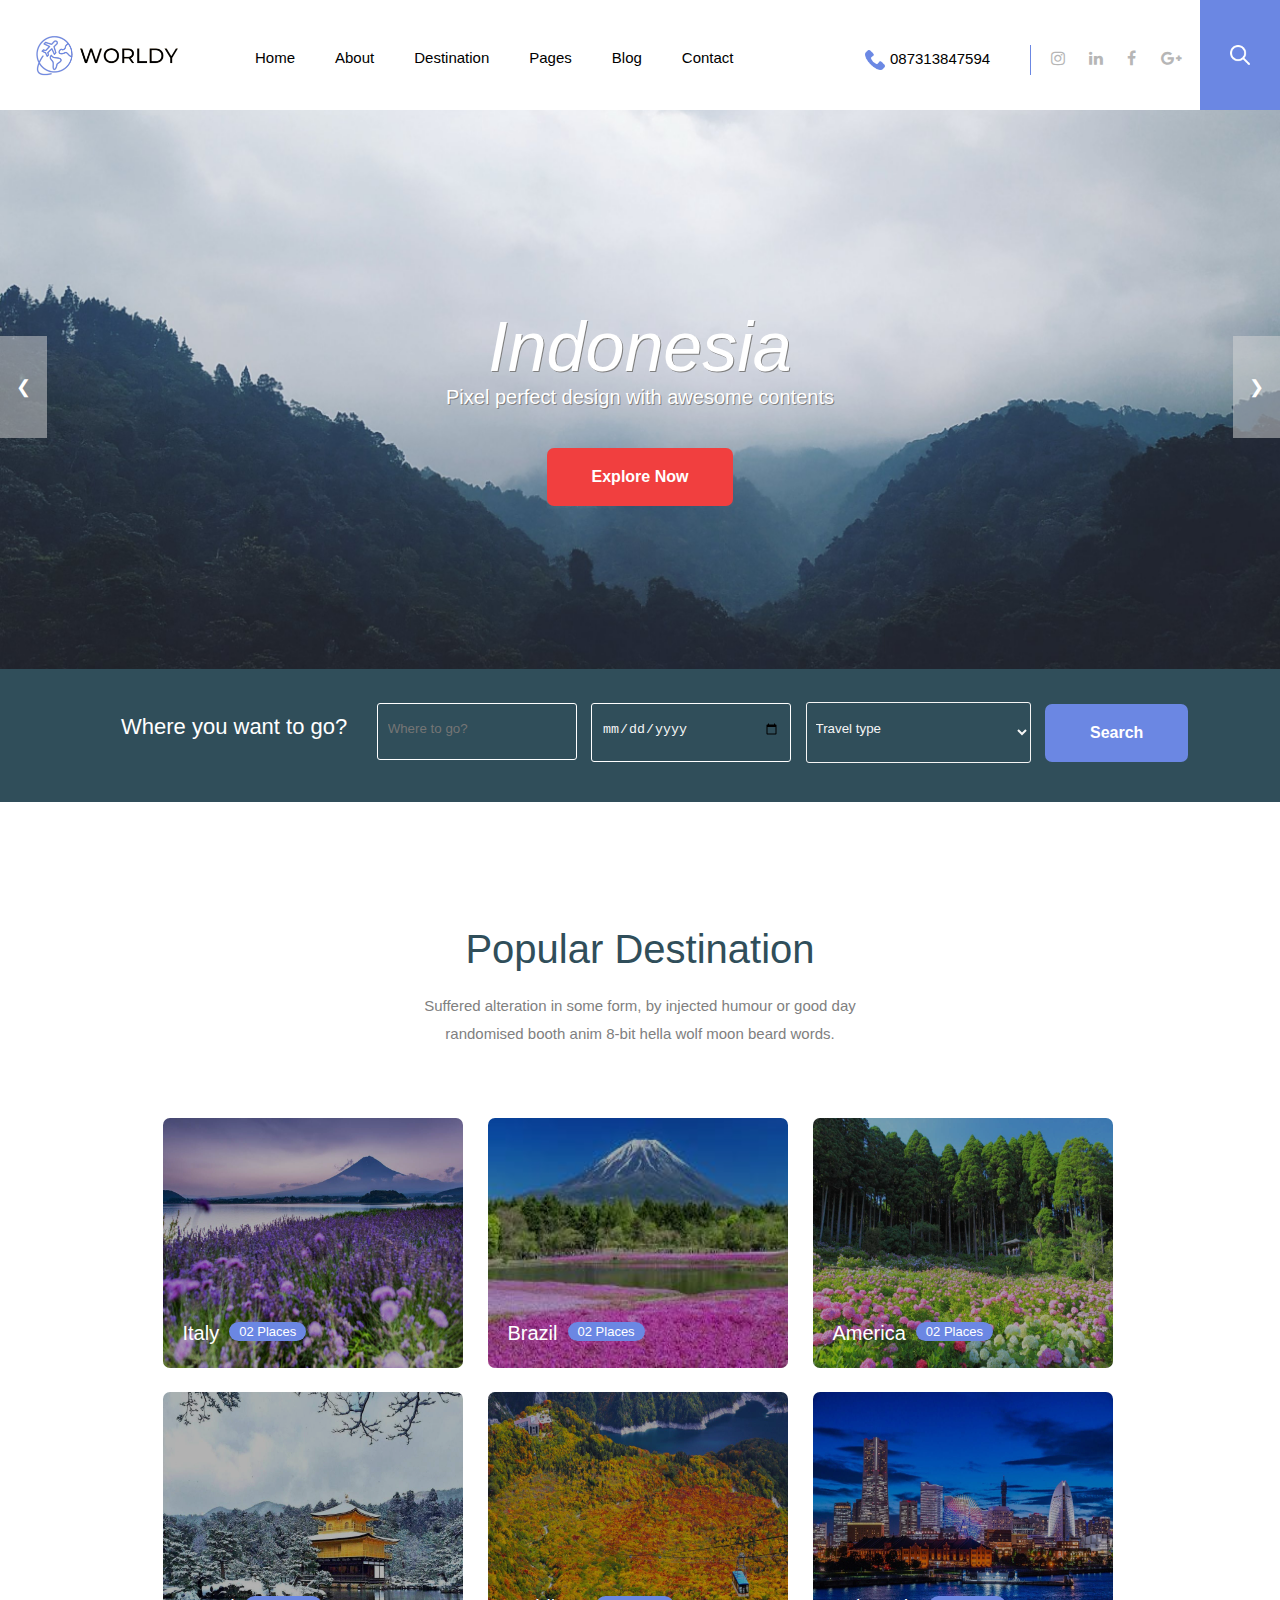
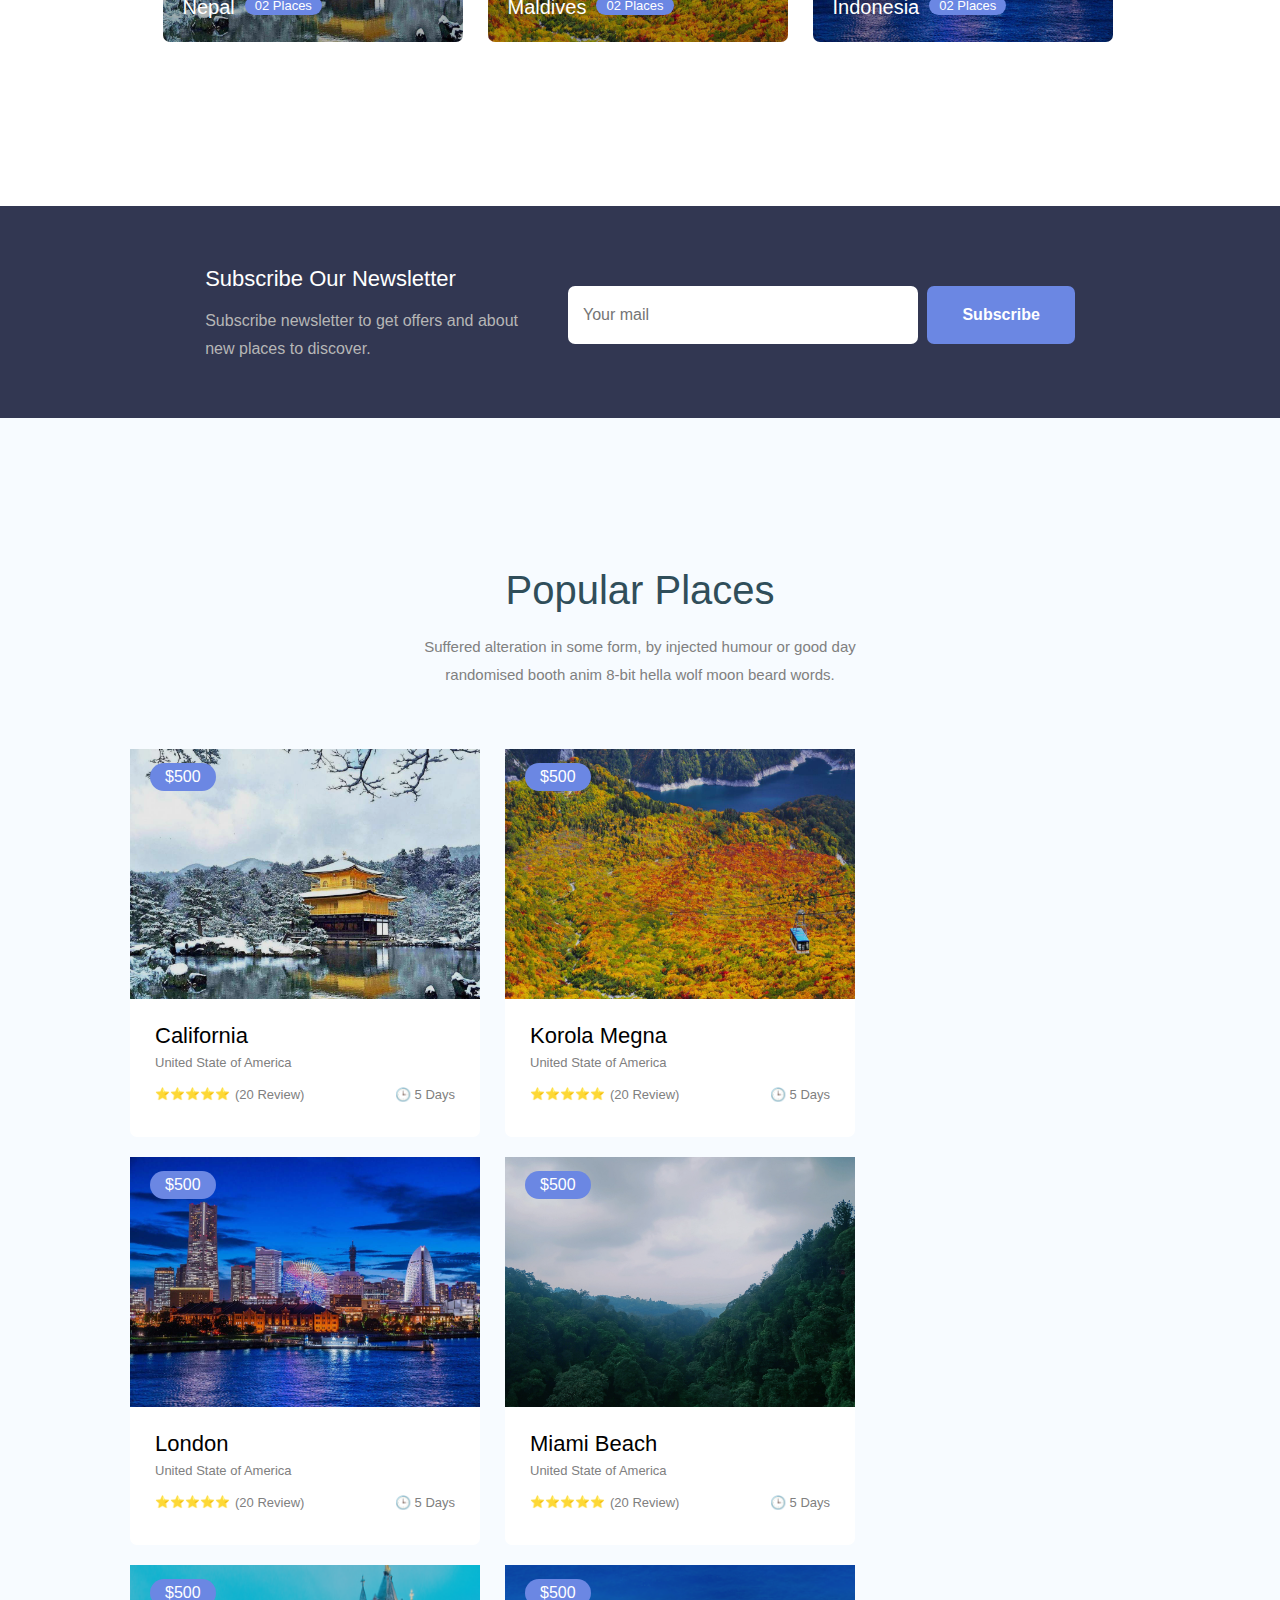
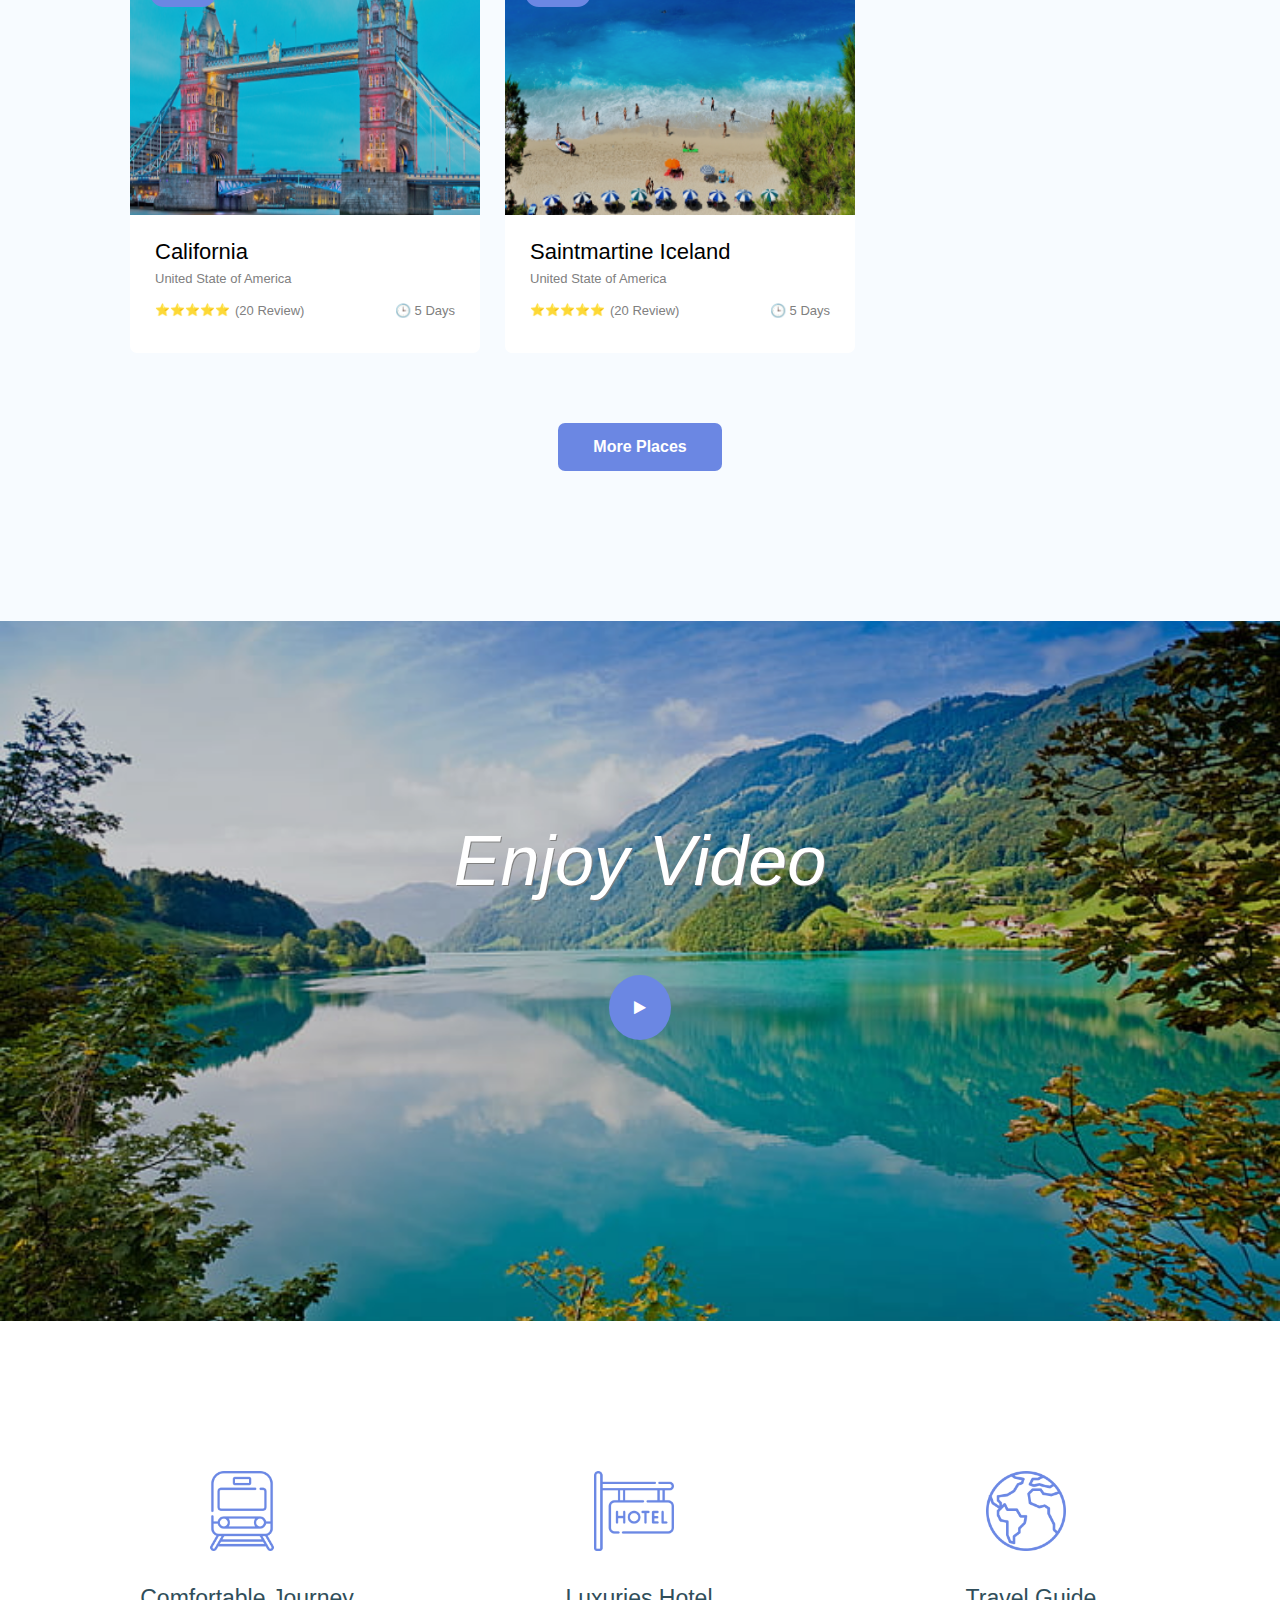
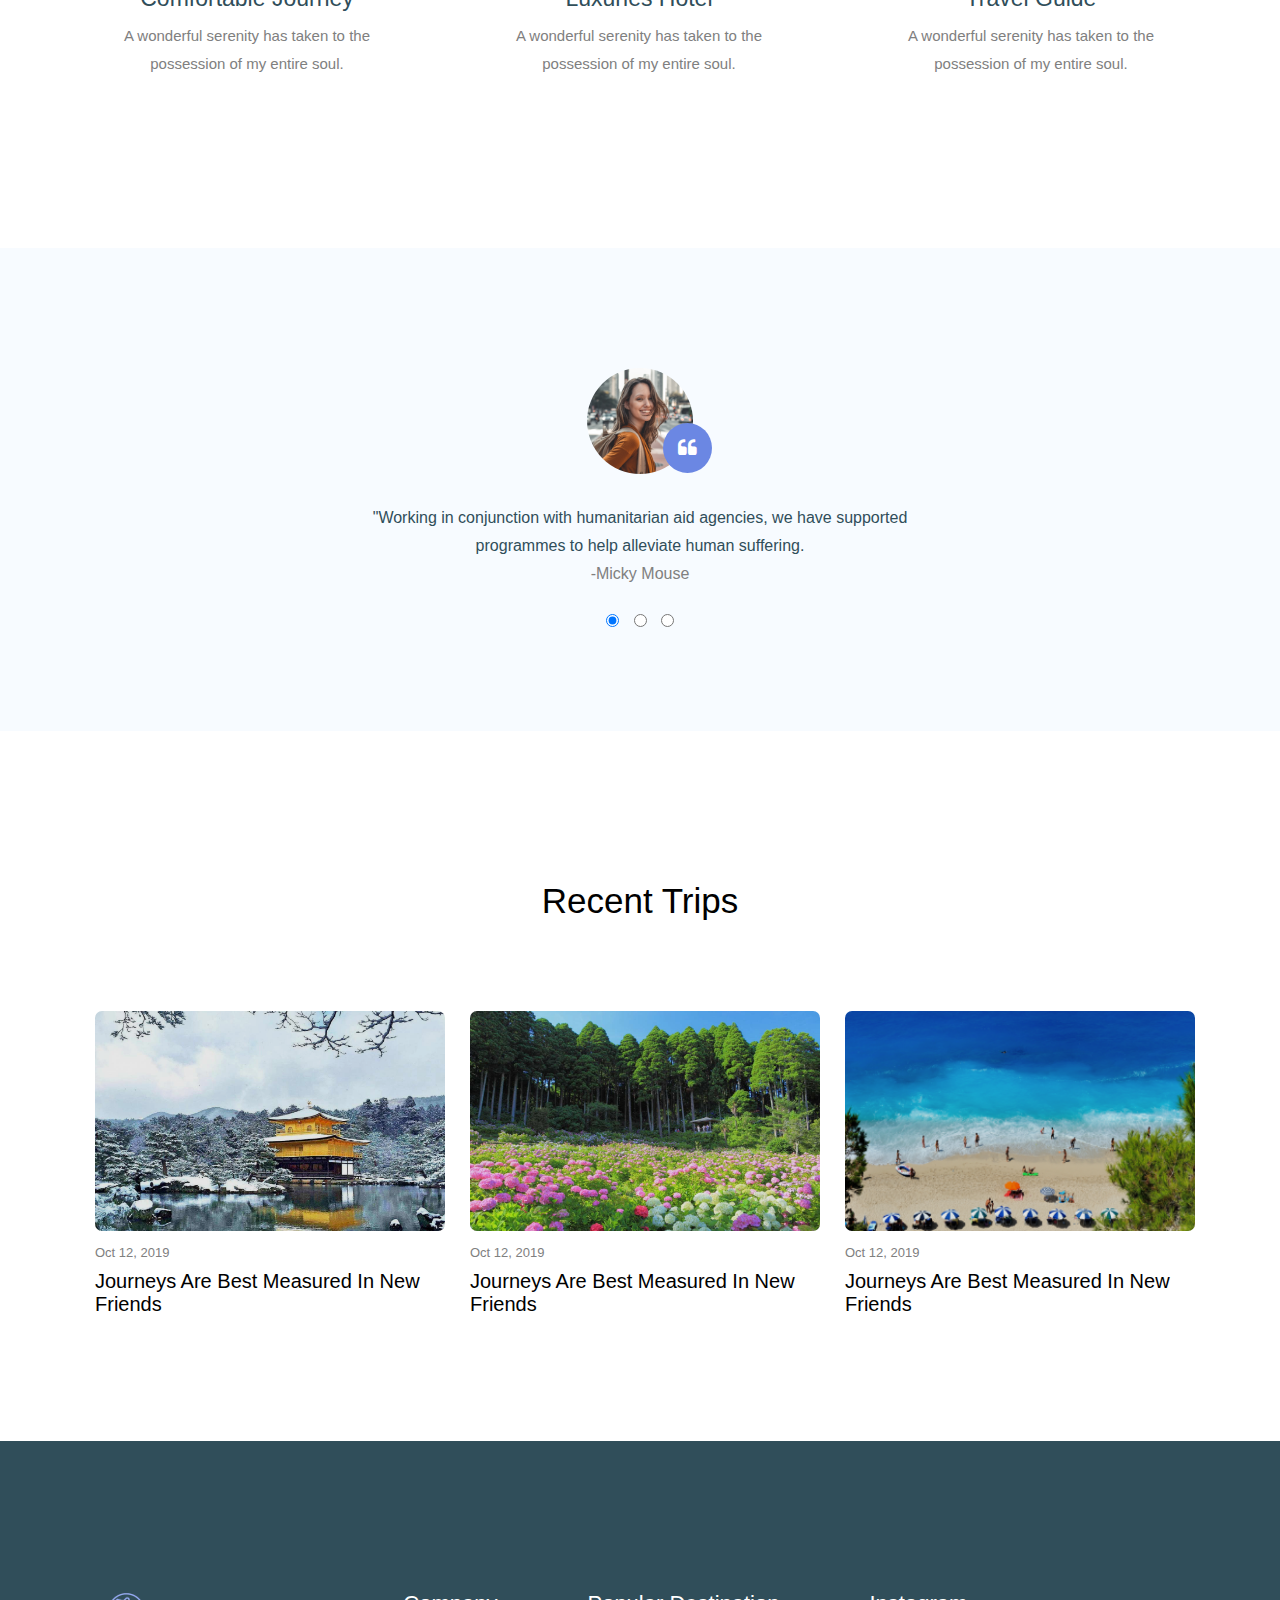
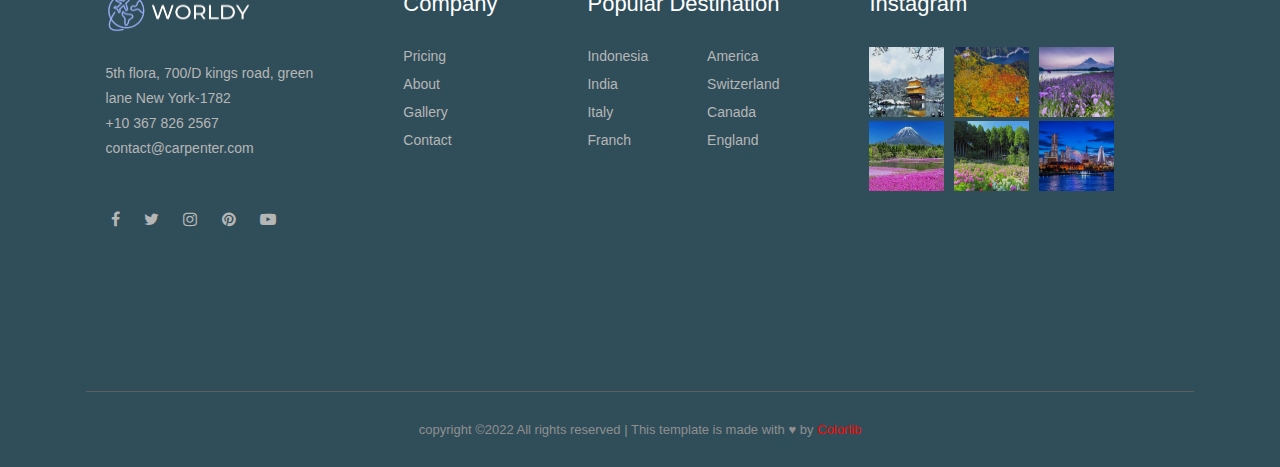
<file: index.html>
<!DOCTYPE html>
<html lang="en">
<head>
    <meta charset="UTF-8">
    <meta http-equiv="X-UA-Compatible" content="IE=edge">
    <meta name="viewport" content="width=device-width, initial-scale=1.0">
    <title>WORLDY</title>
    <link href="img/worldylogo.png" rel="shortcut icon">
    <link href="css/index.css" rel="stylesheet" type="text/css">
    <link href="css/contact.css" rel="stylesheet" type="text/css">
    <link href="css/blog.css" rel="stylesheet" type="text/css">
    <link href="https://cdnjs.cloudflare.com/ajax/libs/font-awesome/4.7.0/css/font-awesome.min.css" rel="stylesheet" type="text/css">
</head>
<body>
    <div class="container">
        <header>
            <div class="headergambar">
                <a href="#"><img src="img/worldy1.png"></a>
            </div>
            <div class="headermenu">
                <menu>
                    <ul>
                        <li><a href="index.html">Home</a></li>
                        <li><a href="#">About</a></li>
                        <li><a href="#">Destination</a></li>	
                        <li><a href="#">Pages</a>
                            <ul>
                                <li><a href="#">Destination Details</a></li>
                                <li><a href="#">Elements</a></li>
                            </ul>
                        </li>
                        <li><a href="#">Blog</a>
                            <ul>
                                <li><a href="blog.html">Blog</a></li>
                                <li><a href="#">Single-Blog</a></li>
                            </ul>
                        </li>
                        <li><a href="contact.html">Contact</a></li>
                    </ul>
                </menu>
            </div>
            <div class="headerkanan">
                <div class="nomor">
                    <img src="img/phone-call.png"><p>087313847594</p>
                </div>
                <div class="sosmed">
                    <a class="fa fa-instagram" href="#"></a>
                    <a class="fa fa-linkedin" href="#"></a>
                    <a class="fa fa-facebook" href="#"></a>
                    <a class="fa fa-google-plus" href="#"></a>
                </div>
            </div>
            <div class="search">
                <a href="#"><img src="img/search.png"></a>
            </div>
        </header>

        <div class="slider">
            <div class="isi-slider">
                <div class="imgslide fade">
                        <div class="nama-gambar">Indonesia</div>
                        <div class="keterangan-gambar">Pixel perfect design with awesome contents</div>
                        <img src="img/switzerland.jpg">
                    <div class="tombolslide">
                        <button type="button" name="">Explore Now</button>
                    </div>
                </div>

                <a class="prev">&#10094;</a>
                <a class="next">&#10095;</a>
            </div>
        </div>

        <div class="form1">
            <div class="isi-form1">
                <div class="nama">
                    <label for="dimana">Where you want to go?</label>
                </div>
                <div class="isi">
                    <input type="text" class="inputtext" id="dimana" placeholder="Where to go?" name="">
                </div>
                <div class="tanggal">
                    <input type="date" class="inputdate" id="dimana" placeholder="Date" name="">
                </div>
                <div class="pilihan">
                    <select>
                        <option>Travel type</option>
                        <option>Some option</option>
                        <option>Another option</option>
                    </select>
                </div>
                <div class="tombol">
                    <button type="button" name="">Search</button>
                </div> 
            </div>
        </div>

        <div class="box1">
            <div class="isi-box1">
                <span>Popular Destination</span>
                <p>Suffered alteration in some form, by injected humour or good day <br>
                    randomised booth anim 8-bit hella wolf moon beard words.</p>
            </div>
        </div>

        <div class="imggallery1">
            <div class="isi-imggallery1">
                <div class="foto">
                    <img src="img/gambar1.jpg">
                    <div class="teks">
                        <div class="judul"><span>Italy</span></div>
                        <div class="nomor"><span>02 Places</span></div>
                    </div>
                </div>

                <div class="foto">
                    <img src="img/gambar2.jpg">
                    <div class="teks">
                        <div class="judul"><span>Brazil</span></div>
                        <div class="nomor"><span>02 Places</span></div>
                    </div>
                </div>
               
                <div class="foto">
                    <img src="img/gambar3.jpg">
                    <div class="teks">
                        <div class="judul"><span>America</span></div>
                        <div class="nomor"><span>02 Places</span></div>
                    </div>
                </div>

                <div class="foto">
                    <img src="img/gambar4.jpg">
                    <div class="teks">
                        <div class="judul"><span>Nepal</span></div>
                        <div class="nomor"><span>02 Places</span></div>
                    </div>
                </div>

                <div class="foto">
                    <img src="img/gambar5.jpg">
                    <div class="teks">
                        <div class="judul"><span>Maldives</span></div>
                        <div class="nomor"><span>02 Places</span></div>
                    </div>
                </div>

                <div class="foto">
                    <img src="img/gambar6.jpg">
                    <div class="teks">
                        <div class="judul"><span>Indonesia</span></div>
                        <div class="nomor"><span>02 Places</span></div>
                    </div>
                </div>  
                
            </div>
        </div>

        <div class="form2">
            <div class="isi-form2">
                <div class="kiri">
                    <span>Subscribe Our Newsletter</span>
                    <p>Subscribe newsletter to get offers and about <br>
                        new places to discover.</p>
                </div>
                <div class="kanan">
                    <input type="text" class="inputtext" id="email" placeholder="Your mail" name="">
                    <a href="#"><button type="button" name="">Subscribe</button></a>
                </div>
            </div>
        </div>

        <div class="article-tengah">
            <div class="box2">
                <div class="isi-box2">
                    <span>Popular Places</span>
                    <p>Suffered alteration in some form, by injected humour or good day <br>
                        randomised booth anim 8-bit hella wolf moon beard words.</p>
                </div>
            </div>

            <div class="imggallery2">
                <div class="isi-imggallery2">
                    <div class="kotak">
                        <div class="foto">
                            <img src="img/gambar4.jpg">
                            <div class="harga"><div class="a">$500</div></div>
                            <div class="isi-teks">
                                <div class="judul">California</div>
                                <div class="keterangan">United State of America</div>
                                <div class="review">
                                    <span name="bintang">&#11088;&#11088;&#11088;&#11088;&#11088;</span>
                                    <p>(20 Review)</p>
                                    <span name="hari">🕒  5 Days</span>   
                                </div>
                            </div>
                        </div>
                    </div>

                    <div class="kotak">
                        <div class="foto">
                            <img src="img/gambar5.jpg">
                            <div class="harga"><div class="a">$500</div></div>
                            <div class="isi-teks">
                                <div class="judul">Korola Megna</div>
                                <div class="keterangan">United State of America</div>
                                <div class="review">
                                    <span name="bintang">&#11088;&#11088;&#11088;&#11088;&#11088;</span>
                                    <p>(20 Review)</p>
                                    <span name="hari">🕒  5 Days</span>   
                                </div>
                            </div>
                        </div>
                    </div>

                    <div class="kotak">
                        <div class="foto">
                            <img src="img/gambar6.jpg">
                            <div class="harga"><div class="a">$500</div></div>
                            <div class="isi-teks">
                                <div class="judul">London</div>
                                <div class="keterangan">United State of America</div>
                                <div class="review">
                                    <span name="bintang">&#11088;&#11088;&#11088;&#11088;&#11088;</span>
                                    <p>(20 Review)</p>
                                    <span name="hari">🕒  5 Days</span>   
                                </div>
                            </div>
                        </div>
                    </div>

                    <div class="kotak">
                        <div class="foto">
                            <img src="img/indonesia.jpg">
                            <div class="harga"><div class="a">$500</div></div>
                            <div class="isi-teks">
                                <div class="judul">Miami Beach</div>
                                <div class="keterangan">United State of America</div>
                                <div class="review">
                                    <span name="bintang">&#11088;&#11088;&#11088;&#11088;&#11088;</span>
                                    <p>(20 Review)</p>
                                    <span name="hari">🕒  5 Days</span>   
                                </div>
                            </div>
                        </div>
                    </div>

                    <div class="kotak">
                        <div class="foto">
                            <img src="img/gambar8.png">
                            <div class="harga"><div class="a">$500</div></div>
                            <div class="isi-teks">
                                <div class="judul">California</div>
                                <div class="keterangan">United State of America</div>
                                <div class="review">
                                    <span name="bintang">&#11088;&#11088;&#11088;&#11088;&#11088;</span>
                                    <p>(20 Review)</p>
                                    <span name="hari">🕒  5 Days</span>   
                                </div>
                            </div>
                        </div>
                    </div>

                    <div class="kotak">
                        <div class="foto">
                            <img src="img/gambar9.png">
                            <div class="harga"><div class="a">$500</div></div>
                            <div class="isi-teks">
                                <div class="judul">Saintmartine Iceland</div>
                                <div class="keterangan">United State of America</div>
                                <div class="review">
                                    <span name="bintang">&#11088;&#11088;&#11088;&#11088;&#11088;</span>
                                    <p>(20 Review)</p>
                                    <span name="hari">🕒  5 Days</span>   
                                </div>
                            </div>
                        </div>
                    </div>
                </div>
            </div>

            <div class="tombol">
                <a href="#"><button type="button" name="">More Places</button></a>
            </div>
        </div>

        <div class="video">
            <div class="isi-video">
                <div class="background">
                    <img src="img/air.jpg">
                </div>
                <div class="tombol">
                    <a target="_blank" href="https://youtu.be/f59dDEk57i0"><i class="fa fa-play"></i></a>
                </div>
                <div class="nama-gambar">Enjoy Video</div>
            </div>
        </div>

        <div class="tiga-gambar">
            <div class="isi-tiga-gambar">

                <div class="kotak">
                    <div class="gambar">
                        <img src="img/train.png">
                    </div>
                    <div class="tulisan">
                        <div class="isi-tulisan">
                            <span>Comfortable Journey</span>
                            <p>A wonderful serenity has taken to the possession of my entire soul.</p>
                        </div>
                    </div>
                </div>

                <div class="kotak">
                    <div class="gambar">
                        <img src="img/hotel.png">
                    </div>
                    <div class="tulisan">
                        <div class="isi-tulisan">
                            <span>Luxuries Hotel</span>
                            <p>A wonderful serenity has taken to the possession of my entire soul.</p>
                        </div>
                    </div>
                </div>

                <div class="kotak">
                    <div class="gambar">
                        <img src="img/worldwide.png">
                    </div>
                    <div class="tulisan">
                        <div class="isi-tulisan">
                            <span>Travel Guide</span>
                            <p>A wonderful serenity has taken to the possession of my entire soul.</p>
                        </div>
                    </div>
                </div>

            </div>
        </div>

        <div class="slider2">
            <div class="isi-slider2">
                <div class="slider">
                    <div class="slides">
                        <div class="kotak">
                            <div class="isi-kotak">
                                <div class="profile">
                                    <img src="img/orang.png">
                                    <div class="petik">
                                        <i class="fa fa-quote-left"></i>
                                    </div>
                                </div>
                                <div class="teks">
                                    <p>"Working in conjunction with humanitarian aid agencies, we have supported<br>
                                        programmes to help alleviate human suffering.</p>
                                </div>
                                <div class="autor">
                                    <p>-Micky Mouse</p>
                                </div>
                            </div>
                        </div>
                    </div>
                    <div class="tombol">
                        <div class="isi-tombol">
                            <input type="radio" name="choose" class="choose_1" checked>
                            <input type="radio" name="choose" class="choose_2">
                            <input type="radio" name="choose" class="choose_3">
                        </div>
                    </div>
                </div>
            </div>
        </div>

        <div class="recent-trips">
            <p>Recent Trips</p>
        </div>

        <div class="article-bawah">
                <div class="isi-article-bawah">

                    <div class="kotak">
                        <div class="foto">
                            <img src="img/gambar4.jpg">
                            <div class="isi-teks">
                                <div class="tanggal"><div class="a">Oct 12, 2019</div></div>
                                <div class="judul">Journeys Are Best Measured In New Friends</div>
                            </div>
                        </div>
                    </div>

                    <div class="kotak">
                        <div class="foto">
                            <img src="img/gambar3.jpg">
                            <div class="isi-teks">
                                <div class="tanggal"><div class="a">Oct 12, 2019</div></div>
                                <div class="judul">Journeys Are Best Measured In New Friends</div>
                            </div>
                        </div>
                    </div>

                    <div class="kotak">
                        <div class="foto">
                            <img src="img/gambar9.png">
                            <div class="isi-teks">
                                <div class="tanggal"><div class="a">Oct 12, 2019</div></div>
                                <div class="judul">Journeys Are Best Measured In New Friends</div>
                            </div>
                        </div>
                    </div>
           </div>
        </div>

        <div class="footer">
            <div class="isi-footer">
                <div class="footer-atas">
                   <div class="isi">
                    <div class="kol1">
                        <div class="atas">
                            <a href="#"><img src="img/worldy2.png"></a>
                        </div>
                        <div class="tengah">
                            <p>
                                5th flora, 700/D kings road, green<br>
                                lane New York-1782<br>
                                <a href="#">+10 367 826 2567</a><br>
                                <a href="#">contact@carpenter.com</a><br>
                            </p>
                        </div>
                        <div class="bawah">
                            <a class="fa fa-facebook" href="#"></a>
                            <a class="fa fa-twitter" href="#"></a>
                            <a class="fa fa-instagram" href="#"></a>
                            <a class="fa fa-pinterest" href="#"></a>
                            <a class="fa fa-youtube-play" href="#"></a>
                        </div>
                    </div>

                    <div class="kol2">
                        <p class="judul">Company</p>
                        <div class="list">
                            <ul>
                                <li><a href="#">Pricing</a></li>
                                <li><a href="#">About</a></li>
                                <li><a href="#">Gallery</a></li>
                                <li><a href="#">Contact</a></li>
                            </ul>
                        </div>
                    </div>

                    <div class="kol3">
                        <p class="judul">Popular Destination</p>
                        <div class="kiri">
                            <div class="list">
                                <ul>
                                    <li><a href="#">Indonesia</a></li>
                                    <li><a href="#">India</a></li>
                                    <li><a href="#">Italy</a></li>
                                    <li><a href="#">Franch</a></li>
                                </ul>
                            </div>
                        </div>
                        <div class="kanan">
                            <div class="list">
                                <ul>
                                    <li><a href="#">America</a></li>
                                    <li><a href="#">Switzerland</a></li>
                                    <li><a href="#">Canada</a></li>
                                    <li><a href="#">England</a></li>
                                </ul>
                            </div>
                        </div>
                    </div>

                    <div class="kol4">
                        <p class="judul">Instagram</p>
                        <div class="imggallery">
                            <div class="foto">
                               <img src="img/gambar4.jpg">    
                            </div>                   
   
                            <div class="foto">
                               <img src="img/gambar5.jpg">    
                            </div>                   

                            <div class="foto">
                               <img src="img/gambar1.jpg">    
                            </div>                   

                            <div class="foto">
                               <img src="img/gambar2.jpg">    
                            </div> 
                            
                            <div class="foto">
                                <img src="img/gambar3.jpg">    
                             </div>  

                             <div class="foto">
                                <img src="img/gambar6.jpg">    
                             </div>  
                        </div>
                    </div>  
                   </div>
                </div>
            </div>
        </div>
        <div class="footer-bawah">
            <div class="copyright">
                <p>copyright &copy;2022 All rights reserved | This template is made with ♥ by <font color="#FA7070;">Colorlib</font></p>
            </div>
        </div>

    </div> <!--tutup container-->
</body>
</html>
</file>
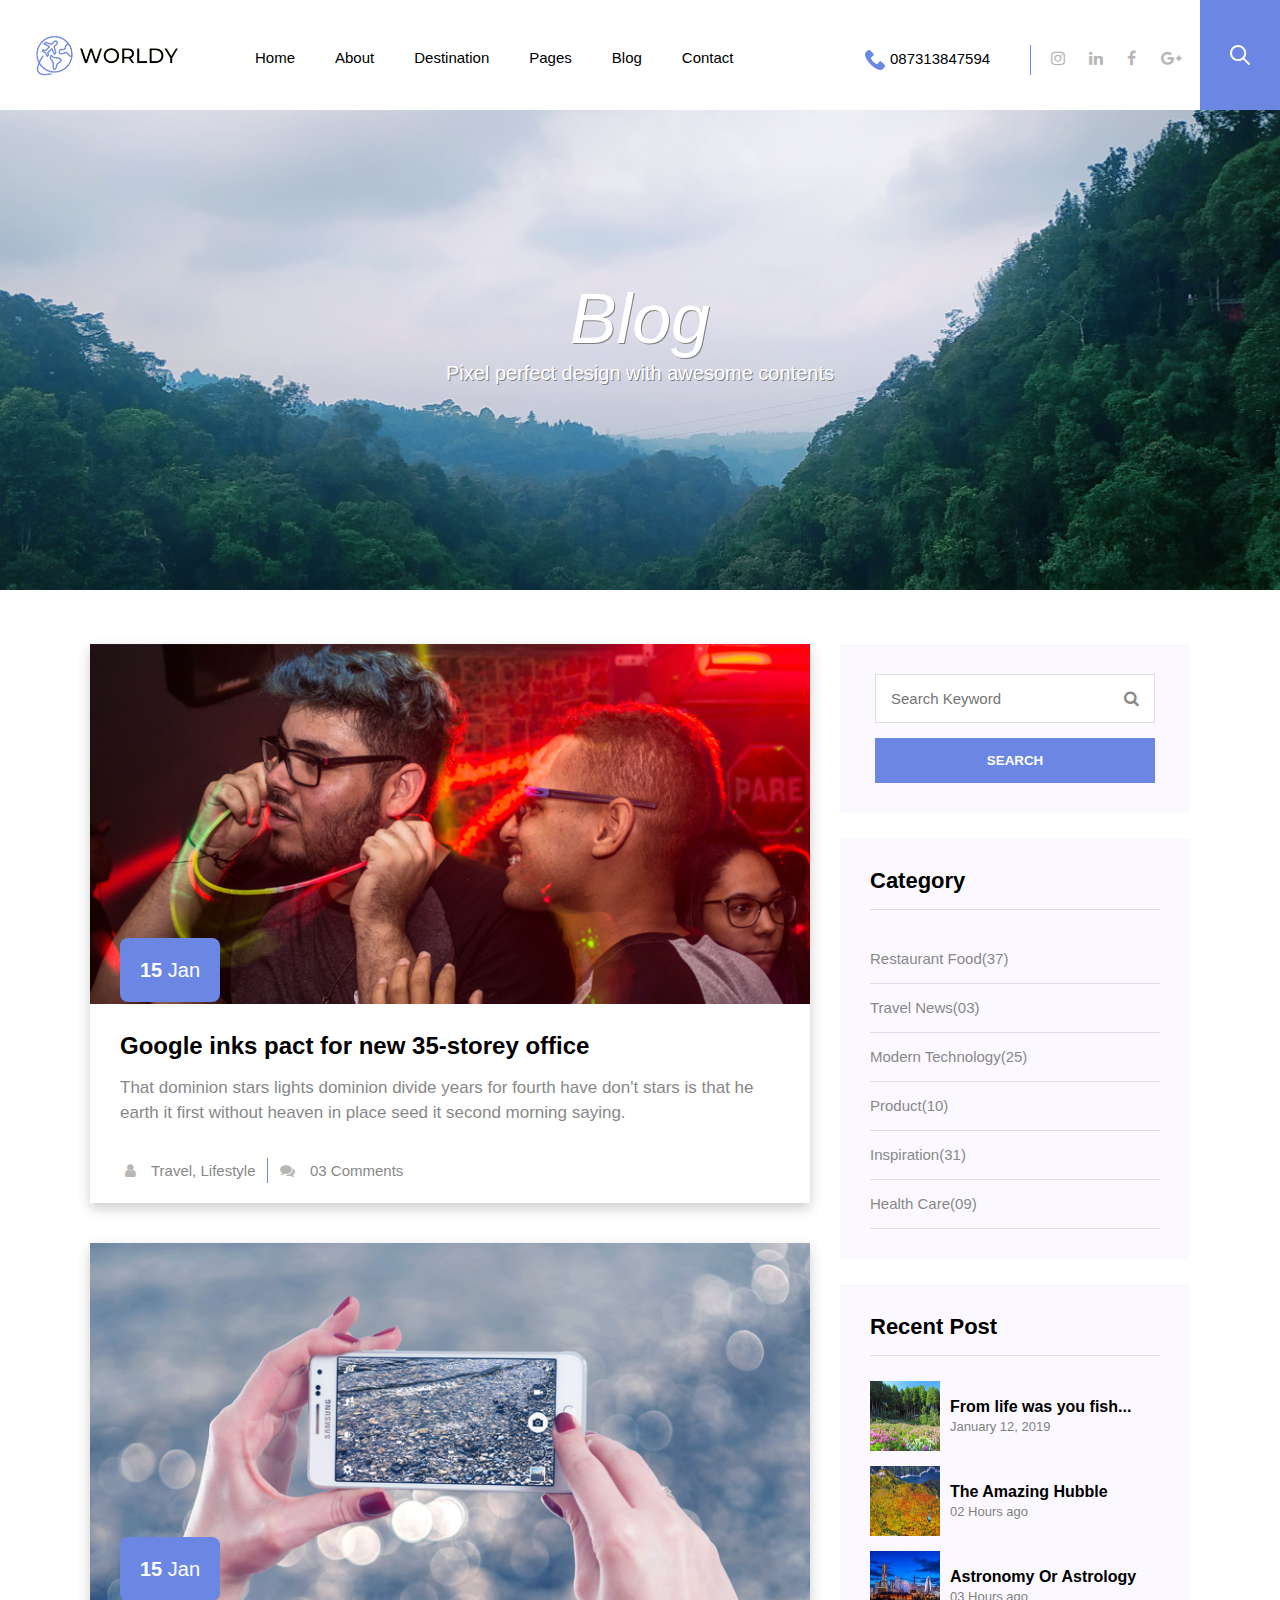
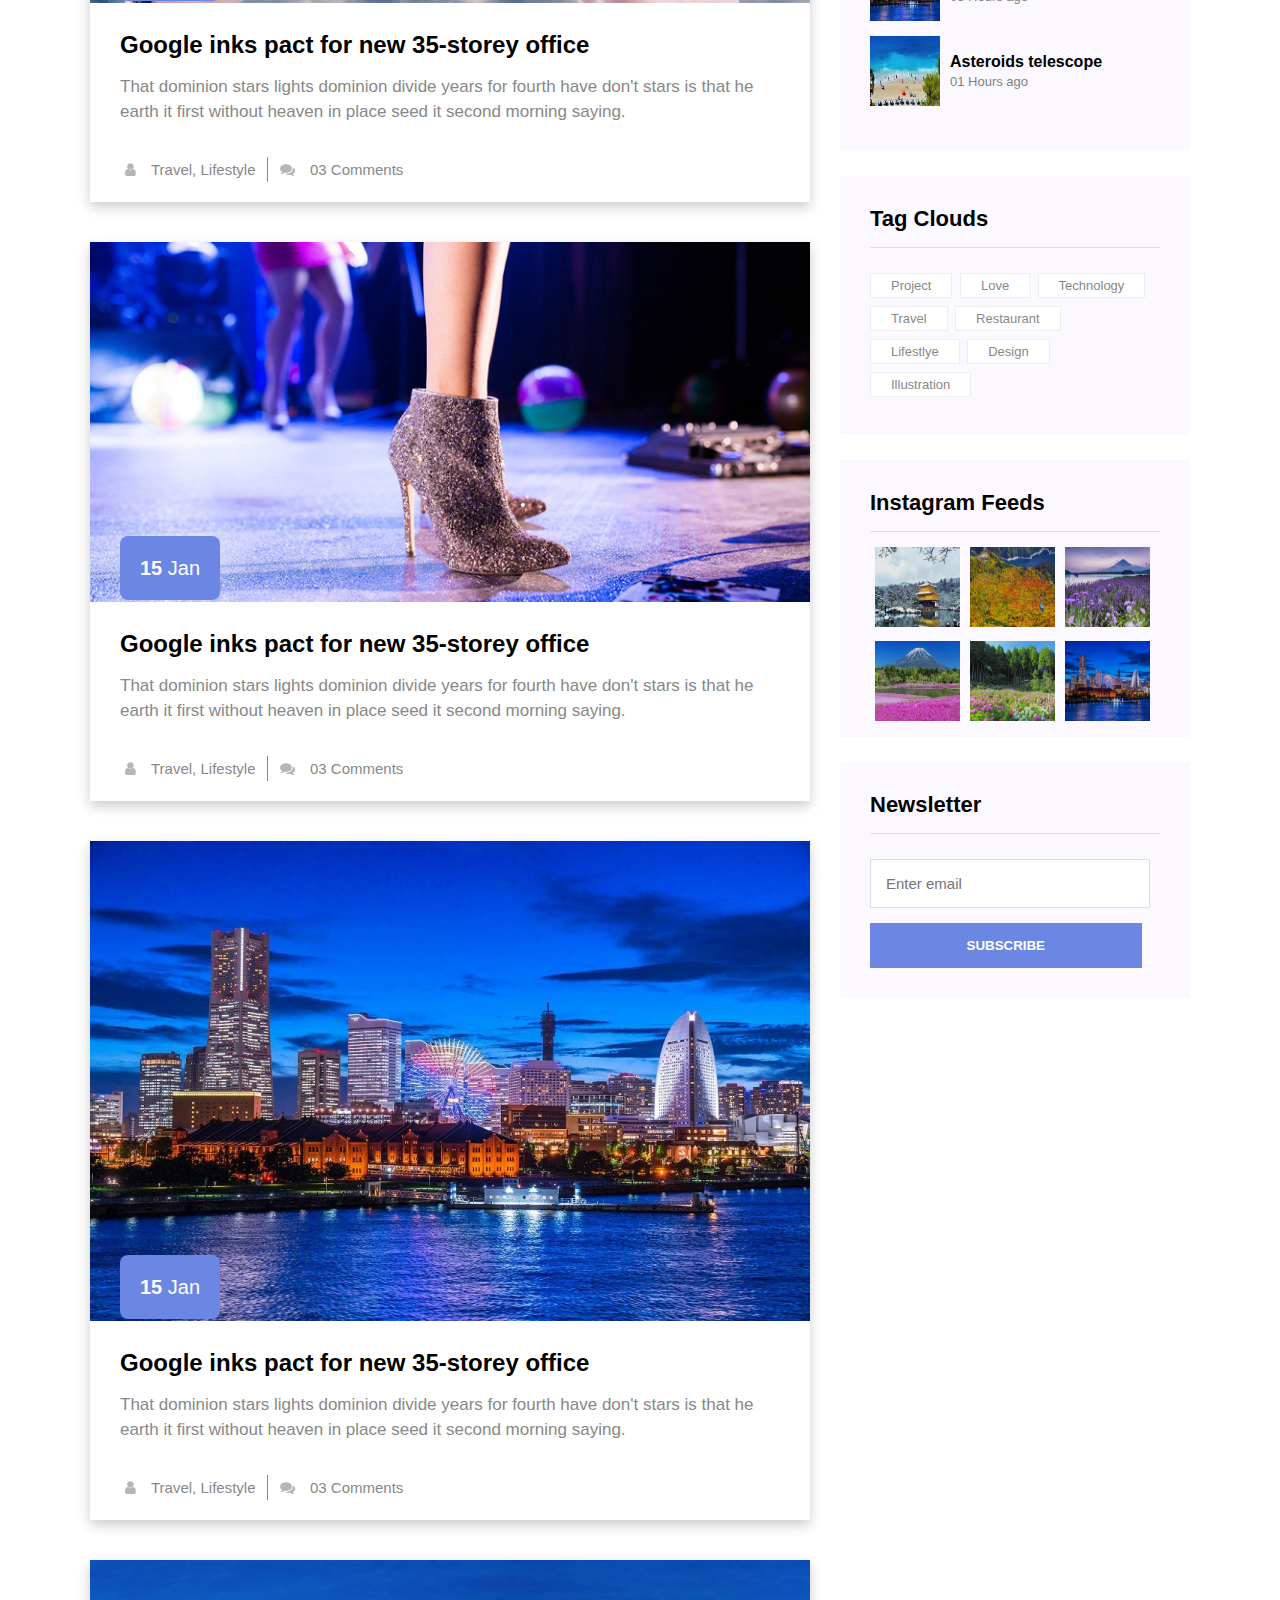
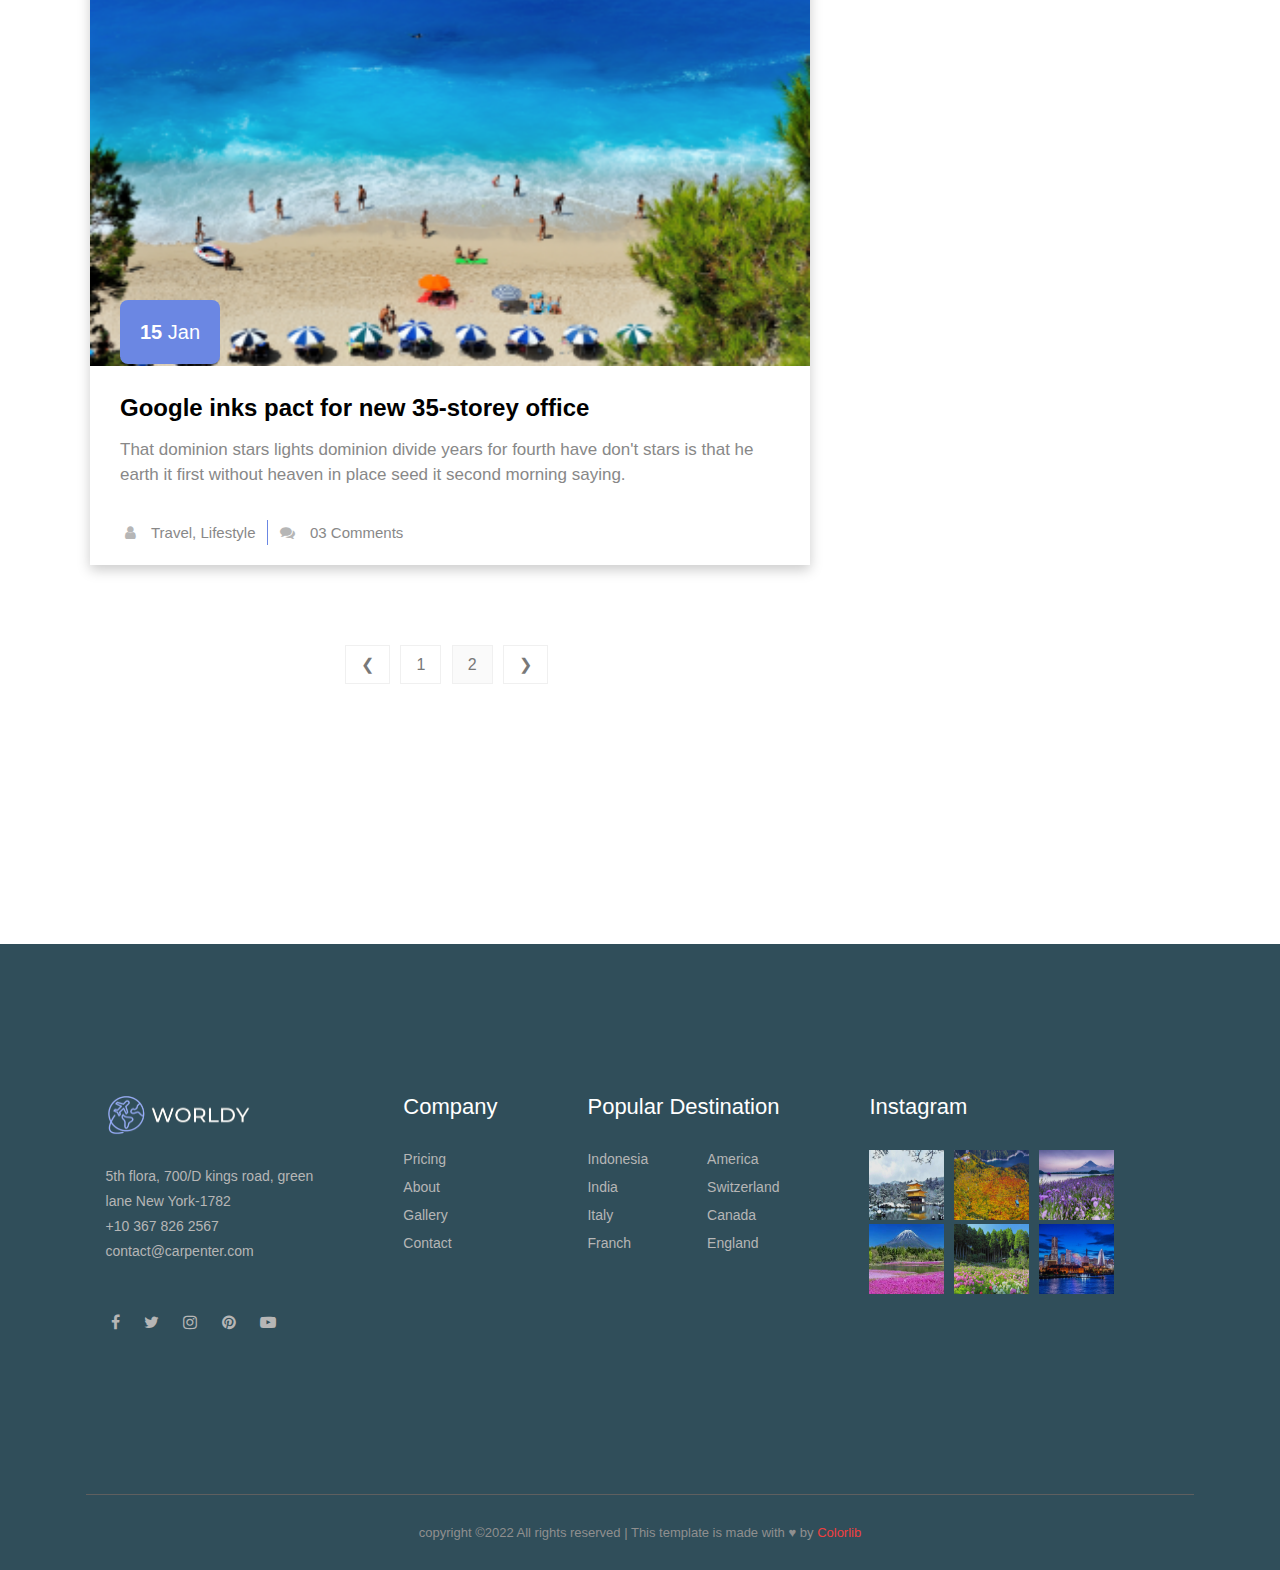
<file: blog.html>
<!DOCTYPE html>
<html lang="en">
<head>
    <meta charset="UTF-8">
    <meta http-equiv="X-UA-Compatible" content="IE=edge">
    <meta name="viewport" content="width=device-width, initial-scale=1.0">
    <title>WORLDY</title>
    <link href="img/worldylogo.png" rel="shortcut icon">
    <link href="css/index.css" rel="stylesheet" type="text/css">
    <link href="css/contact.css" rel="stylesheet" type="text/css">
    <link href="css/blog.css" rel="stylesheet" type="text/css">
    <link href="https://cdnjs.cloudflare.com/ajax/libs/font-awesome/4.7.0/css/font-awesome.min.css" rel="stylesheet" type="text/css">
</head>
<body>
    <div class="container">
        <header>
            <div class="headergambar">
                <a href="#"><img src="img/worldy1.png"></a>
            </div>
            <div class="headermenu">
                <menu>
                    <ul>
                        <li><a href="index.html">Home</a></li>
                        <li><a href="#">About</a></li>
                        <li><a href="#">Destination</a></li>	
                        <li><a href="#">Pages</a>
                            <ul>
                                <li><a href="#">Destination Details</a></li>
                                <li><a href="#">Elements</a></li>
                            </ul>
                        </li>
                        <li><a href="#">Blog</a>
                            <ul>
                                <li><a href="blog.html">Blog</a></li>
                                <li><a href="#">Single-Blog</a></li>
                            </ul>
                        </li>
                        <li><a href="contact.html">Contact</a></li>
                    </ul>
                </menu>
            </div>
            <div class="headerkanan">
                <div class="nomor">
                    <img src="img/phone-call.png"><p>087313847594</p>
                </div>
                <div class="sosmed">
                    <a class="fa fa-instagram" href="#"></a>
                    <a class="fa fa-linkedin" href="#"></a>
                    <a class="fa fa-facebook" href="#"></a>
                    <a class="fa fa-google-plus" href="#"></a>
                </div>
            </div>
            <div class="search">
                <a href="#"><img src="img/search.png"></a>
            </div>
        </header>

        <div class="con-slider">
            <div class="isi-slider">
                <div class="imgslide fade">
                    <div class="nama-gambar">Blog</div>
                    <div class="keterangan-gambar">Pixel perfect design with awesome contents</div>
                    <img src="img/indonesia.jpg">
                </div>
            </div>
        </div>

        <div class="konten">
            <div class="isi-konten">
                <div class="kiri">
                    <div class="isi-kiri">

                        <div class="kotak">
                            <img src="img/blog1.png">
                            <div class="tanggal">
                                <a href="#"><b>15</b> Jan</a>
                            </div>
                            <div class="teks">
                                <div class="atas">
                                    <h2>Google inks pact for new 35-storey office</h2>
                                    <p>That dominion stars lights dominion divide years for fourth have don't stars is that he<br> 
                                        earth it first without heaven in place seed it second morning saying.</p>
                                </div>
                                <div class="bawah">
                                    <div class="kiribawah">
                                        <i class="fa fa-user"></i>
                                        <p class="teks-kiri"> Travel, Lifestyle</p>
                                    </div>
                                    <div class="kananbawah">
                                        <i class="fa fa-comments"></i>
                                        <p class="teks-kanan"> 03 Comments</p>
                                    </div>
                                </div>
                            </div>

                        </div>

                        <div class="kotak">
                            <img src="img/blog2.png">
                            <div class="tanggal">
                                <a href="#"><b>15</b> Jan</a>
                            </div>
                            <div class="teks">
                                <div class="atas">
                                    <h2>Google inks pact for new 35-storey office</h2>
                                    <p>That dominion stars lights dominion divide years for fourth have don't stars is that he<br> 
                                        earth it first without heaven in place seed it second morning saying.</p>
                                </div>
                                <div class="bawah">
                                    <div class="kiribawah">
                                        <i class="fa fa-user"></i>
                                        <p class="teks-kiri"> Travel, Lifestyle</p>
                                    </div>
                                    <div class="kananbawah">
                                        <i class="fa fa-comments"></i>
                                        <p class="teks-kanan"> 03 Comments</p>
                                    </div>
                                </div>
                            </div>

                        </div>

                        <div class="kotak">
                            <img src="img/blog3.png">
                            <div class="tanggal">
                                <a href="#"><b>15</b> Jan</a>
                            </div>
                            <div class="teks">
                                <div class="atas">
                                    <h2>Google inks pact for new 35-storey office</h2>
                                    <p>That dominion stars lights dominion divide years for fourth have don't stars is that he<br> 
                                        earth it first without heaven in place seed it second morning saying.</p>
                                </div>
                                <div class="bawah">
                                    <div class="kiribawah">
                                        <i class="fa fa-user"></i>
                                        <p class="teks-kiri"> Travel, Lifestyle</p>
                                    </div>
                                    <div class="kananbawah">
                                        <i class="fa fa-comments"></i>
                                        <p class="teks-kanan"> 03 Comments</p>
                                    </div>
                                </div>
                            </div>

                        </div>

                        <div class="kotak">
                            <img src="img/gambar6.jpg">
                            <div class="tanggal">
                                <a href="#"><b>15</b> Jan</a>
                            </div>
                            <div class="teks">
                                <div class="atas">
                                    <h2>Google inks pact for new 35-storey office</h2>
                                    <p>That dominion stars lights dominion divide years for fourth have don't stars is that he<br> 
                                        earth it first without heaven in place seed it second morning saying.</p>
                                </div>
                                <div class="bawah">
                                    <div class="kiribawah">
                                        <i class="fa fa-user"></i>
                                        <p class="teks-kiri"> Travel, Lifestyle</p>
                                    </div>
                                    <div class="kananbawah">
                                        <i class="fa fa-comments"></i>
                                        <p class="teks-kanan"> 03 Comments</p>
                                    </div>
                                </div>
                            </div>

                        </div>

                        <div class="kotak">
                            <img src="img/gambar9.png">
                            <div class="tanggal">
                                <a href="#"><b>15</b> Jan</a>
                            </div>
                            <div class="teks">
                                <div class="atas">
                                    <h2>Google inks pact for new 35-storey office</h2>
                                    <p>That dominion stars lights dominion divide years for fourth have don't stars is that he<br> 
                                        earth it first without heaven in place seed it second morning saying.</p>
                                </div>
                                <div class="bawah">
                                    <div class="kiribawah">
                                        <i class="fa fa-user"></i>
                                        <p class="teks-kiri"> Travel, Lifestyle</p>
                                    </div>
                                    <div class="kananbawah">
                                        <i class="fa fa-comments"></i>
                                        <p class="teks-kanan"> 03 Comments</p>
                                    </div>
                                </div>
                            </div>

                        </div>

                        <div class="geser">
                            <a class="iprev" href="#">&#10094;</a>
                            <a class="one" href="#">1</a>
                            <a class="two" href="#">2</a>
                            <a class="inext" href="#">&#10095;</a>
                        </div>
                    </div>
                </div>

                <div class="kanan">
                    <div class="isi-kanan">
                        <div class="kotak">
                            <div class="kotak1">
                                <input type="search" placeholder="Search Keyword">
                                <div class="lambang-search">
                                    <i class="fa fa-search"></i>
                                </div>
                              
                                <button type="button" name="">SEARCH</button>
                             
                            </div>
                        </div>

                        <div class="kotak">
                            <div class="kotak2">
                                <div class="judul">Category</div>
                                <div class="isi-category">
                                    <ul>
                                        <li><a href="#">Restaurant Food(37)</a></li>
                                        <li><a href="#">Travel News(03)</a></li>
                                        <li><a href="#">Modern Technology(25)</a></li>
                                        <li><a href="#">Product(10)</a></li>
                                        <li><a href="#">Inspiration(31)</a></li>
                                        <li><a href="#">Health Care(09)</a></li>
                                    </ul>
                                </div>
                            </div>
                        </div>

                        <div class="kotak">
                            <div class="kotak3">
                                <div class="judul">Recent Post</div>
                               
                                <div class="list-foto">
                                    <img src="img/gambar3.jpg">
                                    <div class="teks">
                                        <p class="teks-atas">From life was you fish...</p>
                                        <p class="teks-bawah">January 12, 2019</p>
                                    </div>
                                </div>

                                <div class="list-foto">
                                    <img src="img/gambar5.jpg">
                                    <div class="teks">
                                        <p class="teks-atas">The Amazing Hubble</p>
                                        <p class="teks-bawah">02 Hours ago</p>
                                    </div>
                                </div>

                                <div class="list-foto">
                                    <img src="img/gambar6.jpg">
                                    <div class="teks">
                                        <p class="teks-atas">Astronomy Or Astrology</p>
                                        <p class="teks-bawah">03 Hours ago</p>
                                    </div>
                                </div>

                                <div class="list-foto">
                                    <img src="img/gambar9.png">
                                    <div class="teks">
                                        <p class="teks-atas">Asteroids telescope</p>
                                        <p class="teks-bawah">01 Hours ago</p>
                                    </div>
                                </div>
                            </div>
                        </div>

                        <div class="kotak">
                            <div class="kotak4">
                                <div class="judul">Tag Clouds</div>
                                <div class="isi-tag">
                                    <ul>
                                        <li><a href="#">Project</a></li>
                                        <li><a href="#">Love</a></li>
                                        <li><a href="#">Technology</a></li>
                                        <li><a href="#">Travel</a></li>
                                        <li><a href="#">Restaurant</a></li>
                                        <li><a href="#">Lifestlye</a></li>
                                        <li><a href="#">Design</a></li>
                                        <li><a href="#">Illustration</a></li>
                                    </ul>
                                </div>
                            </div>
                        </div>

                        <div class="kotak">
                            <div class="kotak5">
                                <div class="judul">Instagram Feeds</div>
                                <div class="isi-img">
                                    <div class="foto">
                                        <a href="#"><img src="img/gambar4.jpg"></a>    
                                     </div> 

                                     <div class="foto">
                                        <a href="#"><img src="img/gambar5.jpg"></a>    
                                     </div>                   
         
                                     <div class="foto">
                                        <a href="#"><img src="img/gambar1.jpg"></a>    
                                     </div>                   
         
                                     <div class="foto">
                                        <a href="#"><img src="img/gambar2.jpg"></a>    
                                     </div> 
                                     
                                     <div class="foto">
                                        <a href="#"><img src="img/gambar3.jpg"></a>    
                                      </div>  
         
                                      <div class="foto">
                                        <a href="#"><img src="img/gambar6.jpg"></a>    
                                      </div>  
                                </div>
                            </div>
                        </div>

                        <div class="kotak">
                            <div class="kotak6">
                                <div class="judul">Newsletter</div>
                                <input type="email" placeholder="Enter email">
                                <button type="button" name="">SUBSCRIBE</button>
                            </div>
                        </div>
                    </div>

                </div>

            </div>
        </div>
  
        <div class="footer">
            <div class="isi-footer">
                <div class="footer-atas">
                   <div class="isi">
                    <div class="kol1">
                        <div class="atas">
                            <a href="#"><img src="img/worldy2.png"></a>
                        </div>
                        <div class="tengah">
                            <p>
                                5th flora, 700/D kings road, green<br>
                                lane New York-1782<br>
                                <a href="#">+10 367 826 2567</a><br>
                                <a href="#">contact@carpenter.com</a><br>
                            </p>
                        </div>
                        <div class="bawah">
                            <a class="fa fa-facebook" href="#"></a>
                            <a class="fa fa-twitter" href="#"></a>
                            <a class="fa fa-instagram" href="#"></a>
                            <a class="fa fa-pinterest" href="#"></a>
                            <a class="fa fa-youtube-play" href="#"></a>
                        </div>
                    </div>

                    <div class="kol2">
                        <p class="judul">Company</p>
                        <div class="list">
                            <ul>
                                <li><a href="#">Pricing</a></li>
                                <li><a href="#">About</a></li>
                                <li><a href="#">Gallery</a></li>
                                <li><a href="#">Contact</a></li>
                            </ul>
                        </div>
                    </div>

                    <div class="kol3">
                        <p class="judul">Popular Destination</p>
                        <div class="kiri">
                            <div class="list">
                                <ul>
                                    <li><a href="#">Indonesia</a></li>
                                    <li><a href="#">India</a></li>
                                    <li><a href="#">Italy</a></li>
                                    <li><a href="#">Franch</a></li>
                                </ul>
                            </div>
                        </div>
                        <div class="kanan">
                            <div class="list">
                                <ul>
                                    <li><a href="#">America</a></li>
                                    <li><a href="#">Switzerland</a></li>
                                    <li><a href="#">Canada</a></li>
                                    <li><a href="#">England</a></li>
                                </ul>
                            </div>
                        </div>
                    </div>

                    <div class="kol4">
                        <p class="judul">Instagram</p>
                        <div class="imggallery">
                            <div class="foto">
                               <img src="img/gambar4.jpg">    
                            </div>                   
   
                            <div class="foto">
                               <img src="img/gambar5.jpg">    
                            </div>                   

                            <div class="foto">
                               <img src="img/gambar1.jpg">    
                            </div>                   

                            <div class="foto">
                               <img src="img/gambar2.jpg">    
                            </div> 
                            
                            <div class="foto">
                                <img src="img/gambar3.jpg">    
                             </div>  

                             <div class="foto">
                                <img src="img/gambar6.jpg">    
                             </div>  
                        </div>
                    </div>  
                   </div>
                </div>
            </div>
        </div>
        <div class="footer-bawah">
            <div class="copyright">
                <p>copyright &copy;2022 All rights reserved | This template is made with ♥ by <font color="#F13F3F">Colorlib</font></p>
            </div>
        </div>

    </div> <!--tutup container-->
</body>
</html>
</file>
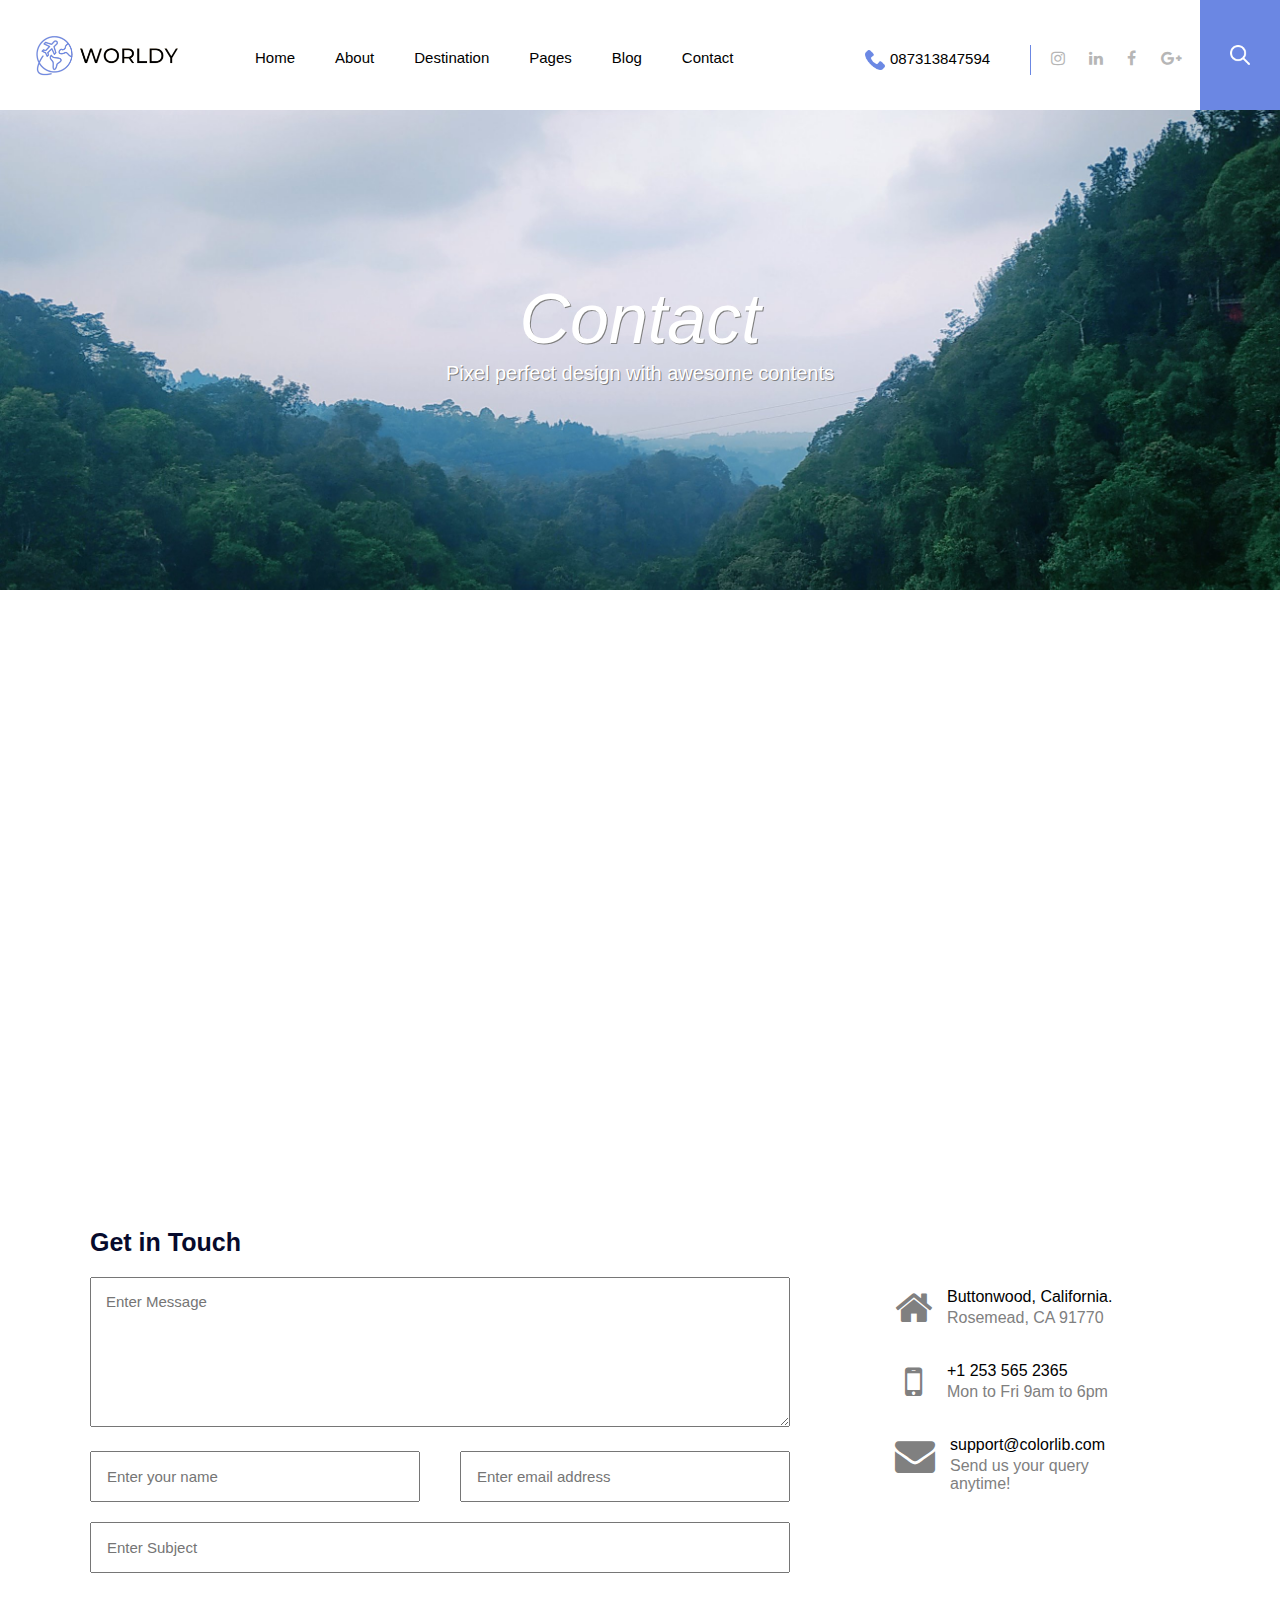
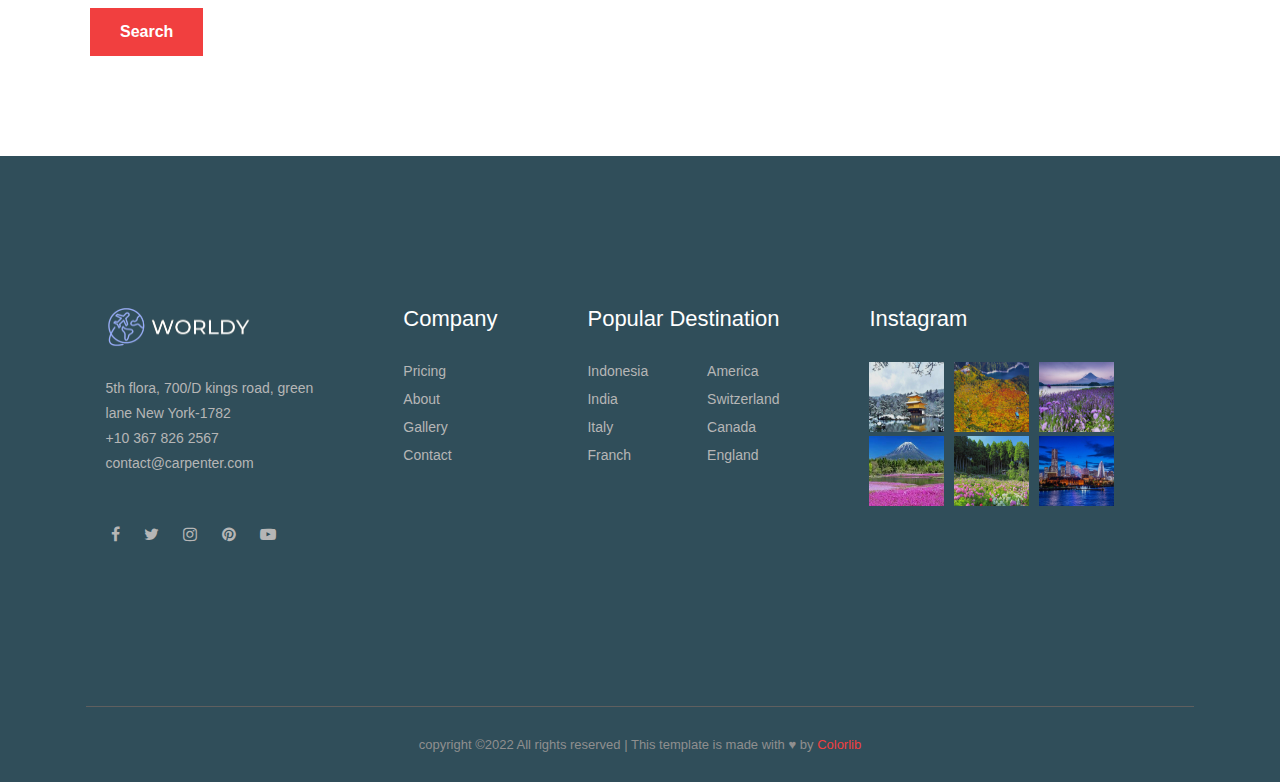
<file: contact.html>
<!DOCTYPE html>
<html lang="en">
<head>
    <meta charset="UTF-8">
    <meta http-equiv="X-UA-Compatible" content="IE=edge">
    <meta name="viewport" content="width=device-width, initial-scale=1.0">
    <title>WORLDY</title>
    <link href="img/worldylogo.png" rel="shortcut icon">
    <link href="css/index.css" rel="stylesheet" type="text/css">
    <link href="css/contact.css" rel="stylesheet" type="text/css">
    <link href="css/blog.css" rel="stylesheet" type="text/css">
    <link href="https://cdnjs.cloudflare.com/ajax/libs/font-awesome/4.7.0/css/font-awesome.min.css" rel="stylesheet" type="text/css">
</head>
<body>
    <div class="container">
        <header>
            <div class="headergambar">
                <a href="#"><img src="img/worldy1.png"></a>
            </div>
            <div class="headermenu">
                <menu>
                    <ul>
                        <li><a href="index.html">Home</a></li>
                        <li><a href="#">About</a></li>
                        <li><a href="#">Destination</a></li>	
                        <li><a href="#">Pages</a>
                            <ul>
                                <li><a href="#">Destination Details</a></li>
                                <li><a href="#">Elements</a></li>
                            </ul>
                        </li>
                        <li><a href="#">Blog</a>
                            <ul>
                                <li><a href="blog.html">Blog</a></li>
                                <li><a href="#">Single-Blog</a></li>
                            </ul>
                        </li>
                        <li><a href="contact.html">Contact</a></li>
                    </ul>
                </menu>
            </div>
            <div class="headerkanan">
                <div class="nomor">
                    <img src="img/phone-call.png"><p>087313847594</p>
                </div>
                <div class="sosmed">
                    <a class="fa fa-instagram" href="#"></a>
                    <a class="fa fa-linkedin" href="#"></a>
                    <a class="fa fa-facebook" href="#"></a>
                    <a class="fa fa-google-plus" href="#"></a>
                </div>
            </div>
            <div class="search">
                <a href="#"><img src="img/search.png"></a>
            </div>
        </header>

        <div class="con-slider">
            <div class="isi-slider">
                <div class="imgslide fade">
                    <div class="nama-gambar">Contact</div>
                    <div class="keterangan-gambar">Pixel perfect design with awesome contents</div>
                    <img src="img/indonesia.jpg">
                </div>
            </div>
        </div>

        <div class="peta">
            <div class="isi-peta">
                <iframe src="https://www.google.com/maps/embed?pb=!1m18!1m12!1m3!1d32657818.08677908!2d99.37761102497419!3d-2.3192580956643045!2m3!1f0!2f0!3f0!3m2!1i1024!2i768!4f13.1!3m3!1m2!1s0x2c4c07d7496404b7%3A0xe37b4de71badf485!2sIndonesia!5e0!3m2!1sen!2sid!4v1664284006868!5m2!1sen!2sid" 
                width="600" height="450" style="border:0;" allowfullscreen="" loading="lazy" referrerpolicy="no-referrer-when-downgrade"></iframe>
            </div>
        </div>

        <div class="form">
            <div class="isi-form">
                <div class="kiri">
                    <div class="judul">Get in Touch</div>
                    <div class="dalem-form">
                        <textarea class="text-area" placeholder="Enter Message"></textarea>
                        <input type="text" class="nama" placeholder="Enter your name" name="">
                        <input type="text" class="email" placeholder="Enter email address" name="">
                        <input type="text" class="subject" placeholder="Enter Subject" name="">
                        
                        <div class="tombol">
                            <button type="button" name="">Search</button>
                        </div> 
                    </div>
                </div>
                <div class="kanan">
                    <div class="isi-kanan">
                        <div class="kotak">
                            <i class="fa fa-home"></i>
                            <div class="teks">
                                <p class="teks-atas">Buttonwood, California.</p>
                                <p class="teks-bawah">Rosemead, CA 91770</p>
                            </div>
                        </div>

                        <div class="kotak">
                            <i class="fa fa-mobile"></i>
                            <div class="teks">
                                <p class="teks-atas">+1 253 565 2365</p>
                                <p class="teks-bawah">Mon to Fri 9am to 6pm</p>
                            </div>
                        </div>

                        <div class="kotak">
                            <i class="fa fa-envelope"></i>
                            <div class="teks">
                                <p class="teks-atas">support@colorlib.com</p>
                                <p class="teks-bawah">Send us your query <br> anytime!</p>
                            </div>
                        </div>
                    </div>
                </div>
            </div>
        </div>
  
        <div class="footer">
            <div class="isi-footer">
                <div class="footer-atas">
                   <div class="isi">
                    <div class="kol1">
                        <div class="atas">
                            <a href="#"><img src="img/worldy2.png"></a>
                        </div>
                        <div class="tengah">
                            <p>
                                5th flora, 700/D kings road, green<br>
                                lane New York-1782<br>
                                <a href="#">+10 367 826 2567</a><br>
                                <a href="#">contact@carpenter.com</a><br>
                            </p>
                        </div>
                        <div class="bawah">
                            <a class="fa fa-facebook" href="#"></a>
                            <a class="fa fa-twitter" href="#"></a>
                            <a class="fa fa-instagram" href="#"></a>
                            <a class="fa fa-pinterest" href="#"></a>
                            <a class="fa fa-youtube-play" href="#"></a>
                        </div>
                    </div>

                    <div class="kol2">
                        <p class="judul">Company</p>
                        <div class="list">
                            <ul>
                                <li><a href="#">Pricing</a></li>
                                <li><a href="#">About</a></li>
                                <li><a href="#">Gallery</a></li>
                                <li><a href="#">Contact</a></li>
                            </ul>
                        </div>
                    </div>

                    <div class="kol3">
                        <p class="judul">Popular Destination</p>
                        <div class="kiri">
                            <div class="list">
                                <ul>
                                    <li><a href="#">Indonesia</a></li>
                                    <li><a href="#">India</a></li>
                                    <li><a href="#">Italy</a></li>
                                    <li><a href="#">Franch</a></li>
                                </ul>
                            </div>
                        </div>
                        <div class="kanan">
                            <div class="list">
                                <ul>
                                    <li><a href="#">America</a></li>
                                    <li><a href="#">Switzerland</a></li>
                                    <li><a href="#">Canada</a></li>
                                    <li><a href="#">England</a></li>
                                </ul>
                            </div>
                        </div>
                    </div>

                    <div class="kol4">
                        <p class="judul">Instagram</p>
                        <div class="imggallery">
                            <div class="foto">
                               <img src="img/gambar4.jpg">    
                            </div>                   
   
                            <div class="foto">
                               <img src="img/gambar5.jpg">    
                            </div>                   

                            <div class="foto">
                               <img src="img/gambar1.jpg">    
                            </div>                   

                            <div class="foto">
                               <img src="img/gambar2.jpg">    
                            </div> 
                            
                            <div class="foto">
                                <img src="img/gambar3.jpg">    
                             </div>  

                             <div class="foto">
                                <img src="img/gambar6.jpg">    
                             </div>  
                        </div>
                    </div>  
                   </div>
                </div>
            </div>
        </div>
        <div class="footer-bawah">
            <div class="copyright">
                <p>copyright &copy;2022 All rights reserved | This template is made with ♥ by <font color="#F13F3F">Colorlib</font></p>
            </div>
        </div>

    </div> <!--tutup container-->
</body>
</html>
</file>
<file: css/index.css>
* {padding: 0; margin: 0; box-sizing: border-box;}

body {max-width: 100%; overflow-x: hidden;}
.container { width: 100%; margin: auto; font-family: Verdana, Geneva, Tahoma, sans-serif;}

        /*-------HEADER-------*/
header {position: relative; background:rgb(255, 255, 255); height: 110px; font-size: 15px;}
header {position: sticky; top: 0; z-index: 1;}

/*Header Gambar*/
header .headergambar img {float: left; margin: 35px 70px 0 35px; width: 145px; height: 41px;}

/*Menu*/
.headermenu {position: relative; top: 35px; width: 100%;}
menu {
    height: 110px;
    line-height: 45px;
    top: 35px;
    float: left;
    left: 0;
    }

menu ul li {float: left; list-style: none; margin-right: 30px;}
menu ul li a {margin:5px; text-decoration: none; color: black;}
menu ul li a:hover {color: #6B87E3; transition: 0.6s ease; }
menu ul li ul {display: none; position: absolute; width: 200px; z-index:9999;}
menu ul li:hover > ul {display: block; z-index:9999;}
menu ul li ul li {float: none; position: relative; background: rgb(255, 255, 255); z-index:9999;}
menu ul ul ul {left: 100%; top: 0; width: 200px;z-index:9999;}


/*Header Kanan*/
.headerkanan {right: 20px; position: relative; top: 45px; float: right;}  
.headerkanan .nomor {
    float: left;
	width: 165px;
	height: 30px;
    position: relative;
    }

.headerkanan .nomor img {margin-top: 5px; width: 25px; height: auto; float: left; padding-right: 5px;}
.headerkanan .nomor p {margin-top: 5px;}

.headerkanan .sosmed {
    float: left;
	height: 30px;
	width: 180px;
	border-left: 1px solid #6B87E3;
    margin-right: 50px;
    padding-left: 15px;
   }
.headerkanan .sosmed a {font-size: 16px; margin-top: 5px;}

/*Search*/
.search {position: absolute; background: #6B87E3; width: 80px; height: 110px; right: 0;}
.search img {width: 20px; height: auto; margin: 45px 0 0 30px;}

        /*-------SLIDER-------*/
.slider {width: 100%; overflow: hidden; position: relative;}
.imgslide img {width: 100%; height: 35rem;  object-fit: cover; object-position: center;}
.nama-gambar, .keterangan-gambar{position: absolute; width: 100%; text-align: center;} 
.nama-gambar {
    color: rgb(255, 255, 255);
    text-shadow: 1px 1px grey;
    top: 35%; font-size: 70px; 
    font-family:'Lucida Sans', 'Lucida Sans Regular', 'Lucida Grande', 'Lucida Sans Unicode', Geneva, Verdana, sans-serif;
    font-style: italic;
}
.keterangan-gambar {
    text-shadow: 1px 1px grey;
    color: white; 
    top: 49%;
    font-size: 20px; 
    font-family: 'Trebuchet MS', 'Lucida Sans Unicode', 'Lucida Grande', 'Lucida Sans', Arial, sans-serif;
}

/*tombol slider*/
.tombolslide {display: flex; align-items: center; justify-content: center; width: 100%;}
.tombolslide button {position: absolute; padding: 20px 45px; top: 60%; 
    background: rgb(241, 63, 63); border: 0; border-radius: 7px; color: white; font-weight: bold; font-size: 16px;}
.tombolslide button:hover {background: #6B87E3; transition: 0.5s ease-in-out;}

/*prev and next*/
.prev, .next {
    cursor: pointer;
    position: absolute;
    top: 40%;
    padding: 40px 16px;
    color: white;
    background: rgba(216, 216, 216, 0.5);
    font-size: 18px;
    transition: 0.3s ease;
}
.prev {left: 0;}
.next {right: 0;}
.prev:hover, .next:hover {background: white; color: black;}

        /*-----FORM1-----*/
.form1 {position: relative; background: #304e5a; width: 100%; height: auto;  
        padding: 30px 0; bottom: 5px; font-family: Verdana, Geneva, Tahoma, sans-serif;} 
.form1 {display: flex; justify-content: center; width: 100%; margin-bottom: 10px;}
.isi-form1 {overflow: hidden;}
.isi-form1 .nama, .isi-form1 .isi, .isi-form1 .tanggal, .isi-form1 .pilihan, .isi-form1 .tombol {
    width: 100%;
    padding-right: 10px;
    display: inline;
    margin: auto;
}
.isi-form1 .nama label {
    color: white;
    padding: 0 5px 5px 10px;
    float: left;
    text-align: center;
    position: relative;
    width: 300px;
    font-size: 22px;
    margin-bottom: 15px;
    top: 15px;
}
.isi-form1 .isi input {
    padding: 0 10px 5px 10px;
    line-height: 50px;
    width: 200px;
    background: none;
    margin-right: 10px;
    color: whitesmoke;
    border-radius: 3px;
    margin-bottom: 10px;
    margin-left: -15px;
    border: 1px solid white;
}
.isi-form1 .tanggal input {
    line-height: 50px;
    padding: 0 10px 5px 10px;
    margin-right: 5px;
    width: 200px;
    margin-bottom: 10px;
    margin-left: -10px;
    background: none;
    color: whitesmoke;
    border-radius: 3px;
    border: 1px solid white;
}
.isi-form1 .pilihan select {
    padding: 17px 10px 25px 10px;
    border: 1px solid; 
    padding-left: 5px;
    width: 225px;
    margin-left: -5px;
    background: none;
    color: whitesmoke;
    margin-bottom: 9px;
    border-radius: 3px;
}
select option {color: black;}
.isi-form1 .tombol button {
    background: #6B87E3; top: 5px; padding: 20px 45px; position: relative;
    border: 0; border-radius: 7px; color: white; font-weight: bold; bottom: -10; font-size: 16px;
}
.isi-form1 .tombol button:hover {
    background: rgb(241, 63, 63);
    transition: 0.5s ease-in-out;
}

        /*-----BOX1----*/
.box1 {width: 100%; text-align: center; margin: 120px 0 0 0;}
.isi-box1 span {text-align: center; font-size: 40px; padding: 10px; color:#304e5a;}
.isi-box1 p {text-align: center; padding: 20px; font-size: 15px; color: grey; line-height: 28px;}


        /*----IMGGALLERY1----*/
.imggallery1 {display: flex; justify-content: center; width: 100%; position: relative; margin-bottom: 150px;}
.isi-imggallery1 {margin-top: 40px; width: 980px;}
.isi-imggallery1 .foto {width: 300px; margin: 10px 12.5px; height: auto; float: left;
    border-radius: 7px;}
.isi-imggallery1 img {width: 100%; height: 250px; border-radius: 7px; filter: brightness(70%);}
.isi-imggallery1 .teks {width: 100%; position: absolute; margin-top: -50px;}
.imggallery1 .teks .judul {color: white; font-size: 20px; padding-left: 20px; float: left; margin-right: 10px;}
.imggallery1 .teks .nomor span {background: #6B87E3; font-size: 13px; padding: 2px 10px; border-radius: 30px; 
    color: white;}

    .imggallery1 .foto:hover {transform: translate(0px, -10px); transition: transform 0.5s ease; }
    .imggallery1 .foto:hover .judul {color: rgb(241, 63, 63); transition: 0.5s ease-in-out;}
    .imggallery1 .foto:hover .nomor span {background: rgb(241, 63, 63); transition: 0.5s ease-in-out;}

        /*-----FORM-----*/
.form2 { height: auto; background: rgb(50, 55, 82); padding: 30px; overflow: hidden;}
.isi-form2 {display: flex; justify-content: center; width: 100%; margin-bottom: 10px; margin-top: 30px;}
.form2 .kiri {margin-right: 50px; margin-bottom: 15px;}
.form2 .kiri span {color: white; font-size: 22px; font-family: Verdana, Geneva, Tahoma, sans-serif; font-weight: 200;}
.form2 .kiri p {color: rgb(182, 182, 182); line-height: 28px; margin-top: 15px;}

.form2 .kanan {bottom: 5px; position: relative;}
.form2 .kanan input {padding: 20px 15px; width: 350px; margin-right: 5px; border: 0; border-radius: 7px; font-size: 16px;}
.form2 .kanan button {background: #6B87E3;  padding: 20px 35px; position: relative;
    border: 0; border-radius: 7px; color: white; font-weight: bold; font-size: 16px;}
.form2 .kanan button:hover {background:rgb(241, 63, 63); transition: 0.5s ease-in-out;}

.form2 .kiri input, .form2 .kanan button{margin-top: 25px;}

        /*-----ARTICLE-TENGAH-----*/
.article-tengah {background:rgb(247, 251, 255); height: auto; margin: auto; padding: 50px 50px 150px 50px; }

/*------BOX2------*/
.box2 {width: 100%; text-align: center; margin: 100px 0 0 0;}
.isi-box2 span {text-align: center; font-size: 40px; padding: 10px; color:#304e5a;}
.isi-box2 p {text-align: center; padding: 20px; font-size: 15px; color: grey; line-height: 28px;}

/*------IMGGALLERY2------*/
.imggallery2 {display: flex; justify-content: center; width: 100%; position: relative; margin-bottom: 50px;}
.isi-imggallery2 {margin-left: 80px; margin-top: 40px; width: 1200px;}
.isi-imggallery2 .kotak {width: 350px; padding-bottom: 15px; margin-right: 25px; margin-bottom: 20px; background: white; height: auto; float: left;
    border-radius: 7px; padding-bottom: 30px;}
.isi-imggallery2 img {width: 100%; margin-top: 0; height: 250px; filter: brightness(90%);}
.isi-imggallery2 .isi-teks {padding: 20px 25px; margin: auto; font-weight: 500;}
.isi-imggallery2 .harga {margin-left: 20px; padding: 5px 15px; position: absolute; background: #6B87E3; color: white;
    border-radius: 30px; margin-top: -240px;}
.isi-imggallery2 .judul {font-size: 22px;}
.isi-imggallery2 .keterangan {font-size: 13px; color: grey; line-height: 28px; padding-bottom: 10px;}
.isi-imggallery2 .review span[name=bintang] {float: left; font-size: 12px; margin-right: 5px;}
.isi-imggallery2 .review p {color: grey; float: left; font-size: 13px;}
.isi-imggallery2 .review span[name=hari] {font-size: 13px; color: grey; float: right;}

.isi-imggallery2 .kotak:hover {box-shadow: 0 5px 12px  rgb(204, 204, 204); transition: 0.5s ease;}
.isi-imggallery2 .kotak:hover .judul {color: rgb(241, 63, 63); transition: 0.5s ease;}
.isi-imggallery2 .kotak:hover .harga {background: rgb(241, 63, 63); transition: 0.5s ease;}


/*----------------------------------------------------*/


/*TOMBOL*/
.article-tengah .tombol {display: flex; justify-content: center; width: 100%; position: relative;}
.article-tengah .tombol button {background: #6B87E3;  padding: 15px 35px;
    border: 0; border-radius: 7px; color: white; font-weight: bold; font-size: 16px;}
.article-tengah .tombol button:hover {background: rgb(241, 63, 63); transition: 0.5s ease-in-out;}

        /*-----VIDEO-----*/
.video {width: 100%; height: 700px; top: 0; position: relative;}
.video .isi-video .background {position: relative;}
.isi-video .background img {height: 700px; width: 100%; filter: brightness(80%);
    object-fit: cover; object-position: center;}

.isi-video .tombol {display: flex; justify-content: center; width: 100%; position: relative;}
.isi-video .tombol .fa {position: relative; top: -350px; background: #6B87E3;
   font-size: 15px; color: white; padding: 25px; border-radius: 50%; text-align: center;}
.isi-video .nama-gambar {top: 200px;}

        /*-----TIGA-GAMBAR-----*/
.tiga-gambar {display: flex; justify-content: center; margin: auto; width: 100%; margin-top: 150px; margin-bottom: 140px;}
.tiga-gambar .isi-tiga-gambar {width: 1200px;}
.tiga-gambar .kotak {float: left; width: 350px; margin-right: 10px; margin-bottom: 10px;
    margin-left: 32px;}
.tiga-gambar .gambar img {width: 80px; height: auto; margin-left: 130px;}
.tiga-gambar .tulisan {width: 100%; text-align: center; margin: 30px 0 0 0;}
.tiga-gambar span {text-align: center; font-size: 23px; color:#304e5a;}
.tiga-gambar p {text-align: center; padding: 20px; font-size: 15px; color: grey; line-height: 28px; margin-top: -10px;}

        /*----SLIDER2----*/
.slider2 {background: rgb(247, 251, 255); display: flex; justify-content: center; width: 100%; margin-bottom: 150px;}
.isi-slider2 {position: relative; padding: 100px; width: 1000px;}
.isi-slider2 .slides {display: flex; }
.isi-slider2 .kotak {margin: 10px; }
.isi-slider2 .kotak .isi-kotak {
    width: 780px;
    position: relative;
   }

.isi-slider2 .profile {margin-bottom: 20px; padding: 10px; display: flex; justify-content: center;}
.isi-slider2 .petik {position: relative; left: -30px; top: 55px;}
.isi-slider2 i {position: absolute;  display: flex; justify-content: center; }
.isi-slider2 .fa {color: white; border-radius: 50%; background: #6B87E3; font-size: 20px; padding: 15px;}
.isi-slider2 .teks {text-align: center; font-size: 16px; color: #304e5a; line-height: 28px;}
.isi-slider2 .autor {text-align: center; font-size: 16px; color: grey; line-height: 28px;}

.isi-slider2 .tombol {display: flex; justify-content: center; padding-top: 15px;}
.isi-slider2 .tombol input {margin: 0 5px; color: #6B87E3;}


        /*----RECENT-TRIPS----*/
.recent-trips p {text-align: center; font-size: 35px; font-weight: 300;
        font-family: sans-serif;}

        /*-----ARTICLE-BAWAH-----*/
.article-bawah {display: flex; justify-content: center; width: 100%; margin-bottom: 100px;}
.isi-article-bawah {margin-left: 10px; margin-top: 80px; width: 1125px;}
.isi-article-bawah .kotak {width: 350px; padding-bottom: 15px; margin: 10px 12.5px;  height: auto; float: left;
    border-radius: 7px;}
.isi-article-bawah img {border-radius: 7px; width: 100%; margin-top: 0; height: 220px; filter: brightness(90%); margin-bottom: 10px;}
.isi-article-bawah .isi-teks {margin: auto; font-weight: 500;}
.isi-article-bawah .tanggal {color: grey; font-size: 13px; margin-bottom: 10px;}
.isi-article-bawah .judul {font-size: 20px;}
.isi-article-bawah .kotak:hover .judul {color: #6B87E3; transition: 0.5s ease;}

        /*-----FOOTER-----*/
.footer {background: #304e5a; overflow: hidden;}
.footer-atas {border-bottom: 1px solid rgb(95, 95, 95); padding: 130px 0;
    box-sizing: border-box;}
.isi-footer {display: flex; justify-content: center;}
.isi-footer .kol1 .atas img {width: 145px; height: 41px;}
.kol1, .kol2, .kol3, .kol4 {
    float: left;
    padding-right: 50px;
    margin: 20px;
    height: 250px;
}
.footer-atas .tengah {padding: 25px 0 50px 0; color:rgb(182, 182, 182); line-height: 25px; font-size: 14px;}
.footer-atas .tengah a {color: rgb(182, 182, 182); text-decoration: none;}

/*LOGO-SOSMED*/
.fa {
    padding-right: 15px;
    padding-left: 5px;
    font-size: 15px;
    text-align: center;
    text-decoration: none;
    color:rgb(182, 182, 182);
  }
.footer-atas .fa:hover, .headerkanan .fa:hover {
    color:#6B87E3; transition: 0.5s ease-in-out;}

.footer-atas .judul {color: white; margin-bottom: 30px; font-size: 22px;}
.footer-atas .list ul li {list-style: none; padding-bottom: 10px;}
.footer-atas .list ul li a {color: rgb(182, 182, 182); text-decoration: none; font-size: 14px;}
.footer-atas a:hover, .footer-atas .list ul li a:hover {color:#6B87E3; transition: 0.5s ease-in-out;}
.kol3 .kiri {float: left;}
.kol3 .kanan {float: right;}
.kol4 .imggallery {width: 255px;}
.kol4 .imggallery .foto {margin-right: 10px;  float: left;}
.kol4 .imggallery .foto img {width: 75px; height: 70px; filter: brightness(90%);}

/*FOOTER-BAWAH*/
.footer-bawah .copyright {font-size: 13px; color: rgb(143, 143, 143); background: #304e5a;
text-align: center; padding: 30px 0;} /*rgb(6, 10, 44)*/
</file>
<file: css/contact.css>
/*----CON-SLIDER----*/
.con-slider {width: 100%; overflow: hidden; position: relative; margin-bottom: 50px;}
.con-slider .imgslide img {width: 100%; height: 30rem;  object-fit: cover; object-position: center;}
.con-slider .nama-gambar, .con-slider .keterangan-gambar{position: absolute; width: 100%; text-align: center;} 
.con-slider .nama-gambar {
    color: rgb(255, 255, 255);
    top: 35%; font-size: 70px; 
    font-family:'Lucida Sans', 'Lucida Sans Regular', 'Lucida Grande', 'Lucida Sans Unicode', Geneva, Verdana, sans-serif;
    font-style: italic;
    text-shadow: 1px 1px grey;
}
.con-slider .keterangan-gambar {
    text-shadow: 1px 1px grey;
    color: white; 
    top: 52%;
    font-size: 20px; 
    font-family: 'Trebuchet MS', 'Lucida Sans Unicode', 'Lucida Grande', 'Lucida Sans', Arial, sans-serif;
}

        /*----PETA----*/
.peta {position: relative; display: flex; justify-content: center; width: 100%; margin: 90px 0;}
.isi-peta { width: 1100px;}
.isi-peta iframe {width: 100%;}

        /*----FORM----*/
.isi-form { display: flex; justify-content: center; width: 100%;}
.isi-form .kiri {width: 700px; }
.isi-form .kiri .dalem-form { max-width: 700px;}
.isi-form .kiri .judul {font-weight: bold; color: rgb(6, 10, 44); font-size: 25px; font-family: Verdana, Geneva, Tahoma, sans-serif;}
.isi-form textarea {width: 100%; height: 150px; margin: 20px 0; padding: 15px;}
.isi-form input {margin-bottom: 20px; padding: 15px;}

.isi-form .text-area, .isi-form .nama, .isi-form .email, .isi-form .subject {
    font-size: 15px; font-family: Verdana, Geneva, Tahoma, sans-serif;
}
.isi-form .nama {width: 330px; float: left;}
.isi-form .email {width: 330px; float: right;}
.isi-form .subject {width: 100%;}

.isi-form .tombol {padding-bottom: 100px;}
.isi-form .tombol button {
    background:rgb(241, 63, 63); margin-top: 15px; padding: 15px 30px;
    border: 0; color: white; font-weight: bold; font-size: 16px;
}
.isi-form .tombol button:hover {
    background: #6B87E3;
    transition: 0.5s ease-in-out;
}

.isi-form .kanan { width: 400px; padding-top: 55px;}
.isi-form .kotak { float: right; width: 300px; margin-bottom: 25px;}
.isi-form .fa {
    font-size: 40px; color: grey;
    float: left;
    padding-top: 5px;
}
.fa-envelope {padding-bottom: 20px;}
.fa-mobile {padding-left: 15px; padding-right: 25px;}
.isi-form .teks {padding: 5px 0;}
.isi-form .teks-bawah {margin-top: 3px; color: grey;}
</file>
<file: css/blog.css>
.konten { margin-bottom: 3550px; font-family:"Rubik",sans-serif; height: auto;}
.isi-konten {margin: auto; width: 1100px; }

        /*----KONTEN-KIRI----*/
.isi-konten .kiri { width: 720px; float: left;}
.isi-konten .kiri .kotak {margin-bottom: 40px; padding-bottom: 20px; box-shadow: 0 5px 12px rgb(204, 204, 204);}
.isi-konten .kiri img {width: 100%; z-index: 1;}
.isi-konten .kiri .kotak .tanggal, .isi-konten .kiri .teks {
    margin-left: 30px;}

.isi-konten .kiri .tanggal {margin-top: -70px; margin-bottom: 30px; position: relative;}
.isi-konten .kiri .kotak .tanggal {background: #6B87E3; width: 100px; text-align: center; padding: 17px; border-radius: 8px;}
.isi-konten .kiri .kotak .tanggal a{text-decoration: none; color: white; font-size: 20px;
    line-height: 30px; font-family: Verdana, Geneva, Tahoma, sans-serif;}
.isi-konten .kiri .teks h2 {margin-bottom: 15px;}
.isi-konten .kiri .teks h2:hover {color: #6B87E3;}
.isi-konten .kiri .teks .atas p {font-size: 17px; line-height: 25px; color: rgb(136, 136, 136);}
.isi-konten .kiri .fa {
    margin-top: 5px;
    float: left;}
.isi-konten .kiri .teks .bawah p {font-size: 15px; line-height: 25px; color: rgb(136, 136, 136);}
.isi-konten .kiri .bawah {margin-top: 33px; font-size: 15px;}
.isi-konten .kiri .bawah .kiribawah {float: left; width: 185px;}
 
.isi-konten .kiri .bawah .kiribawah p {
    width: 150px; margin-left: 20px;}
.isi-konten .kiri .bawah .kananbawah {border-left: 1px solid #6B87E3;
    width: 200px;  margin-left: 147px;}
.isi-konten .kiri .bawah .kananbawah i {margin-left: -30px;}
.isi-konten .kiri .bawah i:hover, .isi-konten .kiri .bawah p:hover{color: #6B87E3;}
.isi-konten .kiri .bawah .kananbawah p {
    width: 150px; margin-left: 30px;}

        /*----KONTEN-KANAN----*/    
.isi-konten .kanan { width: 380px; float: right;}
.isi-konten .kanan .kotak {background: #fbf9ff; padding: 30px;
    width: 350px; margin-bottom: 25px; margin-left: 30px;}

/*KOTAK1*/
.isi-konten .kanan .kotak1 {display: grid; justify-content: center;}
.isi-konten .kanan .kotak1 input[type=search] {width: 280px; padding: 15px 0 15px 15px; color: rgb(136, 136, 136);
    font-size: 15px; border: 1px solid rgb(221, 221, 221);}
.isi-konten .kanan .fa {color:rgb(136, 136, 136); background: rgb(255, 255, 255); text-align: center;
    padding: 15px; position: absolute; margin-top: -48px; margin-left: 234px;}
.isi-konten .kanan button {background: #6B87E3; padding: 15px 96.5px;
    color: white; font-weight: bold; border: none; margin-top: 15px;}
.isi-konten .kanan button:hover {background: rgb(241, 63, 63); transition: 0.5s ease;}

/*KOTAK2*/
.isi-konten .kanan .kotak .judul {font-size: 22px; padding-bottom: 15px; border-bottom: 1px solid rgb(221, 221, 221); font-weight: bold; margin-bottom: 25px;}
.isi-konten .kanan .kotak2 .isi-category ul li {

    list-style: none;
    padding-top: 15px;
    padding-bottom: 15px;
    border-bottom: 1px solid rgb(221, 221, 221);
}
.isi-konten .kanan .kotak2 .isi-category ul li a {
    font-size: 15px;
    text-decoration: none;
    color: rgb(136, 136, 136);
}

.isi-konten .kanan .kotak2 .isi-category ul li a:hover {color: #6B87E3; transition: 0.5s ease;}

/*KOTAK3*/
.isi-konten .kanan .kotak3 .list-foto { height: auto; margin-bottom: 15px;}
.isi-konten .kotak3 .list-foto img {width: 80px; height: 70px;
    float: left; padding-right: 10px;}
.isi-konten .kanan .kotak3 .list-foto .teks {
    padding: 17px;}
.isi-konten .kanan .kotak3 .teks-atas {font-weight: bold;}
.isi-konten .kanan .kotak3 .teks-bawah {margin-top: 3px; color: grey; font-family: Verdana, Geneva, Tahoma, sans-serif; font-size: 13px;}

.isi-konten .kanan .kotak3 .teks-atas:hover {color:  #6B87E3; transition: 0.5s ease;}

/*KOTAK4*/
.isi-konten .kanan .kotak4 .isi-tag {position: relative;}
.isi-konten .kanan .kotak4 ul li {list-style: none; display: inline;}
.isi-konten .kanan .kotak4 ul li a {text-decoration: none; color: rgb(136, 136, 136); 
    background: white; font-size: 13px;
    display: inline-block;
    border: 1px solid #eee;
    padding: 4px 20px;
    margin-bottom: 8px;
    margin-right: 3px;
    transition: all .3s ease 0s;}
.isi-konten .kanan .kotak4 ul li a:hover {transition: all .3s ease 0s; background: #6B87E3; color: white;}

/*KOTAK5*/
.isi-konten .kanan .kotak5 {padding-bottom: 150px; height: auto;}
.isi-konten .kanan .kotak5 .isi-img {width: 290px; background: #6B87E3;}
.isi-konten .kanan .kotak5 .foto {margin: 5px 5px; position: relative; 
    float: left; top: -15px;}
.isi-konten .kanan .kotak5 .foto img {width: 85px; height: 80px; filter: brightness(90%);}

/*KOTAK6*/
.isi-konten .kanan .kotak6 input[type=email] {width: 280px; padding: 15px 0 15px 15px; color: rgb(136, 136, 136);
    font-size: 15px; border: 1px solid rgb(221, 221, 221);}

/*NEXT&PREV*/
.isi-konten .kiri .geser {margin-left: 35%; justify-content: center; margin-top: 90px;}
.isi-konten .kiri .geser a {color:rgb(120, 120, 120); text-decoration: none; margin: 3px; padding: 10px 15px; 
    background: white; border: 1px solid rgb(240, 240, 240);}
.isi-konten .kiri .geser a[class=two] {background: rgb(250, 250, 250);}
.isi-konten .kiri .geser a:hover {color: #6B87E3;}
</file>
